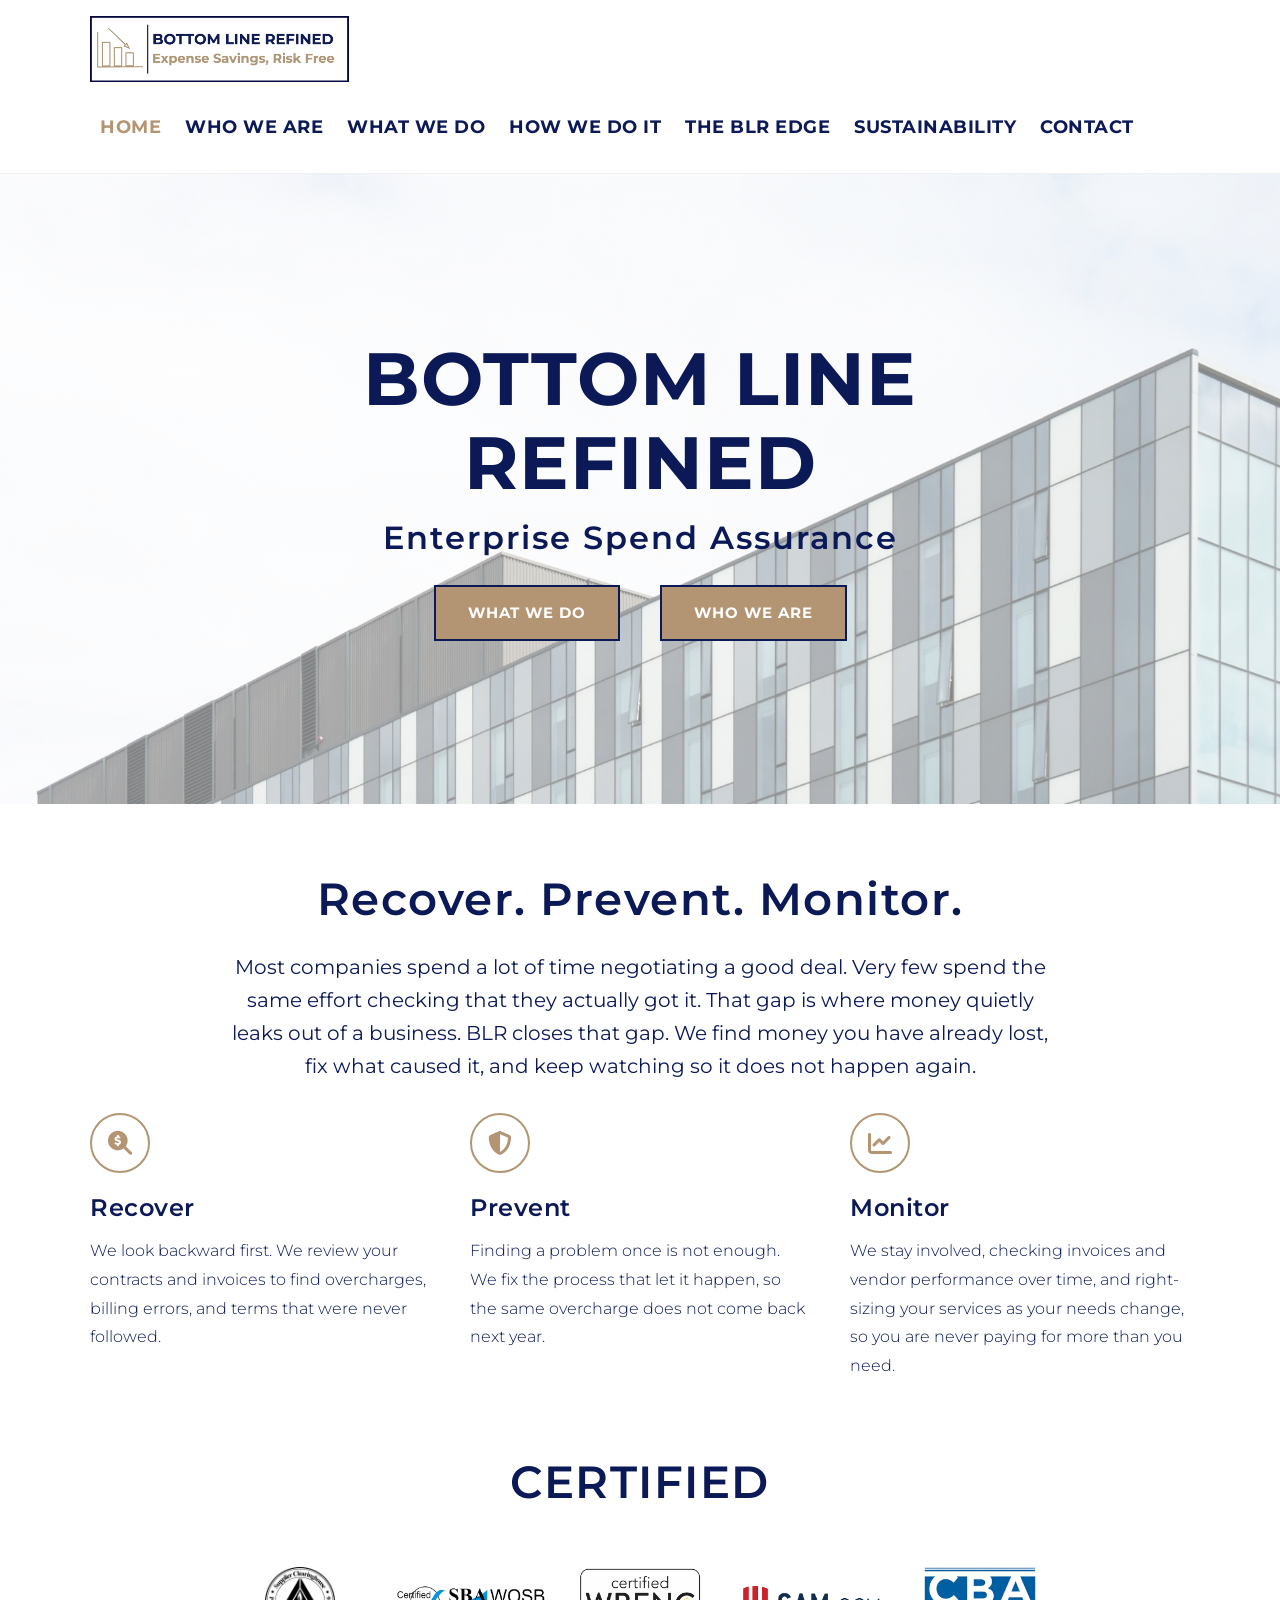
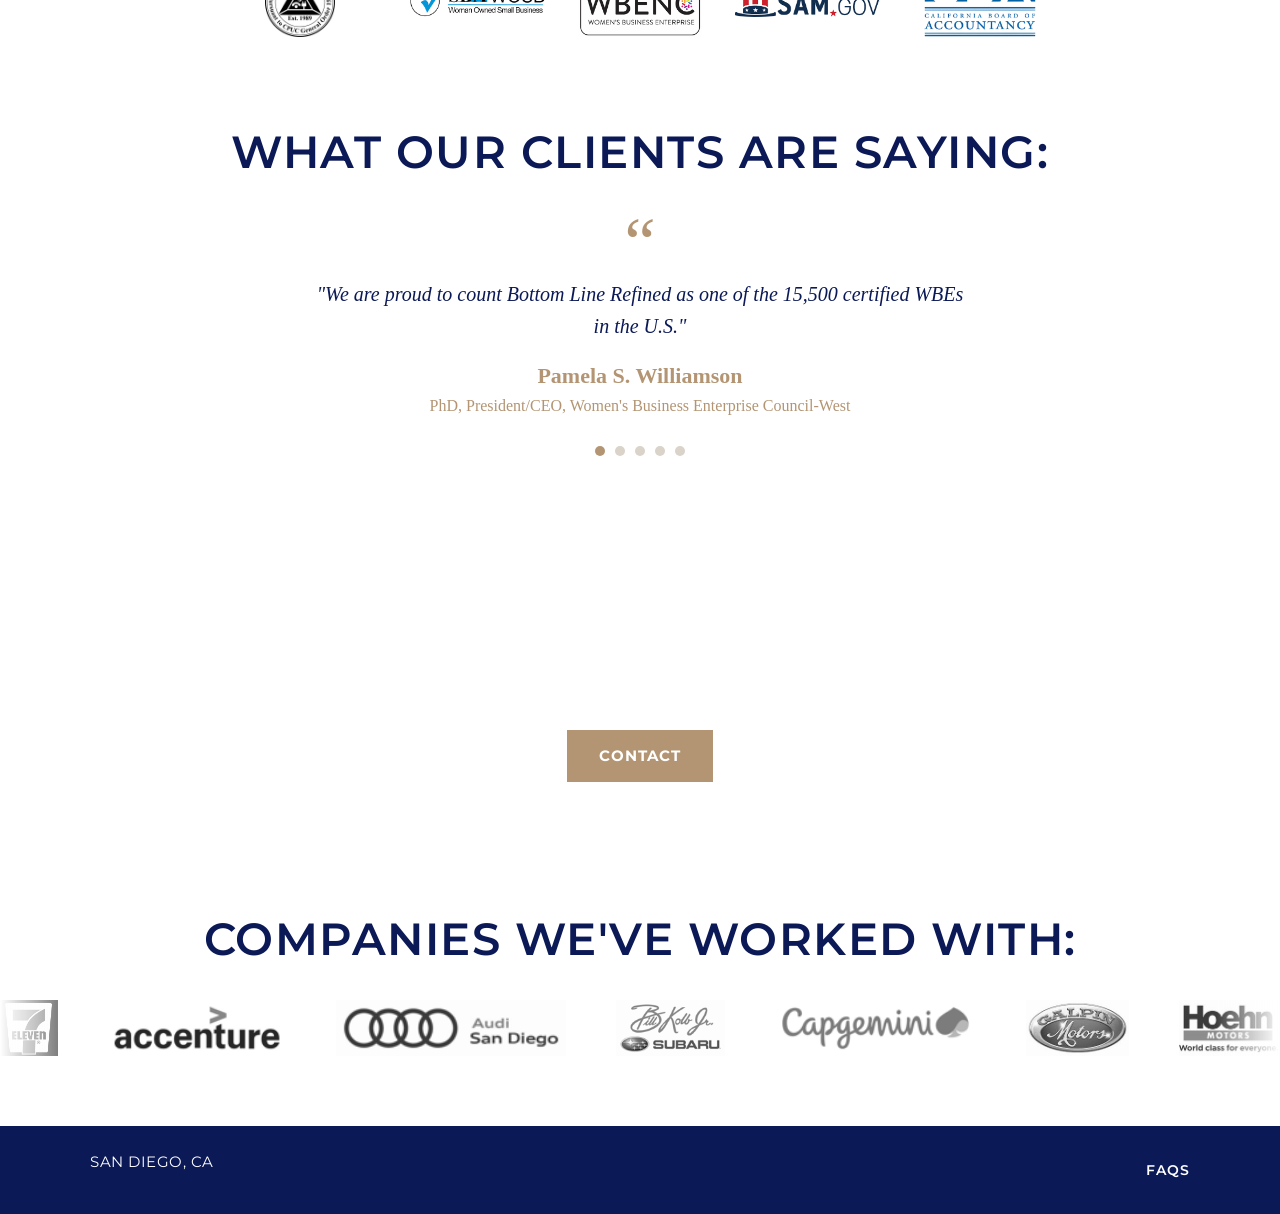
<file: index.html>
<!DOCTYPE html>
<html lang="en-US">
<head>
<!-- Google tag (gtag.js) -->
<script async src="https://www.googletagmanager.com/gtag/js?id=G-QZZWE5BFWM"></script>
<script>
  window.dataLayer = window.dataLayer || [];
  function gtag(){dataLayer.push(arguments);}
  gtag("js", new Date());
  gtag("config", "G-QZZWE5BFWM");
</script>
<meta charset="UTF-8">
<meta name="viewport" content="width=device-width, initial-scale=1">
<title>Bottom Line Refined | Enterprise Spend Assurance</title>
<meta name="description" content="BLR provides Enterprise Spend Assurance: recovering money you've already lost, preventing it from leaking again, and monitoring your spend so savings stick.">
<link rel="canonical" href="https://bottomlinerefined.com/">
<meta property="og:type" content="website">
<meta property="og:site_name" content="Bottom Line Refined">
<meta property="og:title" content="Bottom Line Refined | Enterprise Spend Assurance">
<meta property="og:description" content="Recovering money you've already lost, preventing it from leaking again, and monitoring your spend so savings stick.">
<meta property="og:url" content="https://bottomlinerefined.com/">
<meta property="og:image" content="https://bottomlinerefined.com/assets/img/logo.png">
<meta name="twitter:card" content="summary">
<meta name="twitter:title" content="Bottom Line Refined | Enterprise Spend Assurance">
<meta name="twitter:description" content="Recovering money you've already lost, preventing it from leaking again, and monitoring your spend so savings stick.">
<script type="application/ld+json">
{
  "@context": "https://schema.org",
  "@type": "ProfessionalService",
  "name": "Bottom Line Refined",
  "url": "https://bottomlinerefined.com/",
  "logo": "https://bottomlinerefined.com/assets/img/logo.png",
  "image": "https://bottomlinerefined.com/assets/img/logo.png",
  "telephone": "+1-858-472-3450",
  "email": "brenda@bottomlinerefined.com",
  "address": {
    "@type": "PostalAddress",
    "addressLocality": "San Diego",
    "addressRegion": "CA",
    "addressCountry": "US"
  },
  "description": "Bottom Line Refined provides Enterprise Spend Assurance, recovering, preventing, and monitoring overspend across a wide range of business expenses."
}
</script>
<link rel="preconnect" href="https://fonts.googleapis.com">
<link rel="preconnect" href="https://fonts.gstatic.com" crossorigin>
<link href="https://fonts.googleapis.com/css2?family=Montserrat:wght@300;400;600;700&display=swap" rel="stylesheet">
<link rel="stylesheet" href="https://cdnjs.cloudflare.com/ajax/libs/font-awesome/6.5.1/css/all.min.css">
<link rel="icon" href="assets/img/favicon-32.png" sizes="32x32">
<link rel="icon" href="assets/img/favicon-192.png" sizes="192x192">
<link rel="apple-touch-icon" href="assets/img/apple-touch-icon.png">
<link rel="stylesheet" href="assets/css/style.css">
</head>
<body>

<header class="site-header">
  <div class="container">
    <a class="logo" href="index.html"><img src="assets/img/logo.png" alt="Bottom Line Refined"></a>
    <button class="nav-toggle" aria-expanded="false" aria-label="Toggle menu"><i class="fas fa-bars"></i></button>
    <nav>
      <ul class="nav-menu">
        <li><a href="index.html" class="is-active">Home</a></li>
        <li><a href="who-we-are.html">Who We Are</a></li>
        <li><a href="what-we-do.html">What We Do</a></li>
        <li><a href="how-we-do-it.html">How We Do It</a></li>
        <li><a href="the-blr-edge.html">The BLR Edge</a></li>
        <li><a href="sustainability.html">Sustainability</a></li>
        <li><a href="contact.html">Contact</a></li>
      </ul>
    </nav>
  </div>
</header>

<section class="hero hero-home">
  <div class="hero-inner">
    <p class="eyebrow">BOTTOM LINE REFINED</p>
    <h1>Enterprise Spend Assurance</h1>
    <div class="hero-buttons">
      <a class="btn" href="what-we-do.html">What We Do</a>
      <a class="btn" href="who-we-are.html">Who We Are</a>
    </div>
  </div>
</section>

<section style="padding-bottom:0;">
  <div class="container">
    <h2 class="section-title">Recover. Prevent. Monitor.</h2>
    <p class="lede">Most companies spend a lot of time negotiating a good deal. Very few spend the same effort checking that they actually got it. That gap is where money quietly leaks out of a business. BLR closes that gap. We find money you have already lost, fix what caused it, and keep watching so it does not happen again.</p>

    <div class="icon-columns">
      <div class="icon-box">
        <div class="icon-circle"><i class="fas fa-magnifying-glass-dollar"></i></div>
        <h3>Recover</h3>
        <p>We look backward first. We review your contracts and invoices to find overcharges, billing errors, and terms that were never followed.</p>
      </div>

      <div class="icon-box">
        <div class="icon-circle"><i class="fas fa-shield-halved"></i></div>
        <h3>Prevent</h3>
        <p>Finding a problem once is not enough. We fix the process that let it happen, so the same overcharge does not come back next year.</p>
      </div>

      <div class="icon-box">
        <div class="icon-circle"><i class="fas fa-chart-line"></i></div>
        <h3>Monitor</h3>
        <p>We stay involved, checking invoices and vendor performance over time, and right-sizing your services as your needs change, so you are never paying for more than you need.</p>
      </div>
    </div>
  </div>
</section>

<section class="certified-strip">
  <h2 class="section-title">CERTIFIED</h2>
  <div class="certified-badges">
    <img src="assets/img/cert-supplier-clearinghouse.jpg" alt="CPUC Supplier Clearinghouse certified" width="150" height="70" loading="lazy">
    <img src="assets/img/cert-wosb.png" alt="SBA Woman Owned Small Business certified" width="150" height="70" loading="lazy">
    <img src="assets/img/wbenc-logo.png" alt="WBENC certified" width="150" height="70" loading="lazy">
    <img src="assets/img/samgov-logo.png" alt="SAM.gov registered" width="150" height="70" loading="lazy">
    <img src="assets/img/cert-ca-board-of-accountancy.png" alt="California Board of Accountancy" width="150" height="70" loading="lazy">
  </div>
</section>

<section class="testimonials">
  <h2 class="section-title">WHAT OUR CLIENTS ARE SAYING:</h2>
  <div class="testimonial-slider">
    <div class="testimonial-slide is-active">
      <p class="testimonial-quote">"We are proud to count Bottom Line Refined as one of the 15,500 certified WBEs in the U.S."</p>
      <span class="testimonial-name">Pamela S. Williamson</span>
      <span class="testimonial-title">PhD, President/CEO, Women's Business Enterprise Council-West</span>
    </div>
    <div class="testimonial-slide">
      <p class="testimonial-quote">"I highly recommend Brenda and her team to anyone who wants to reduce their uniforms expense. We have over 70 locations and our expenses can be hard to manage &ndash; lots of nuances, service issues, invoice issues &ndash; basically lots of headaches. BLR has a roll-up your sleeves approach and left no stone unturned in their efforts to maximize savings. We achieved over 40% in net savings while improving the level of service!"</p>
      <span class="testimonial-name">Inventory and Logistics Manager</span>
      <span class="testimonial-title">Fortune 500 Utility</span>
    </div>
    <div class="testimonial-slide">
      <p class="testimonial-quote">"Change is not always easy. Sometimes the best solutions are the toughest to implement. BLR is not naive to these challenges. They took the time to fully understand our business, devising the most effective methods of implementation. They kept the end goal in mind and were not discouraged by setbacks. It was refreshing to work with such a positive, professional team."</p>
      <span class="testimonial-name">Bill Kolb Jr.</span>
      <span class="testimonial-title">CEO/Owner Of Subaru</span>
    </div>
    <div class="testimonial-slide">
      <p class="testimonial-quote">"BLR helped kick start our expense savings program and saved us more than I anticipated. BLR really gets the job done. They love what they do, and it shows in their work. I can highly recommend them to anyone looking to significantly reduce expenses."</p>
      <span class="testimonial-name">Kevin Carroll</span>
      <span class="testimonial-title">VP Of Operations</span>
    </div>
    <div class="testimonial-slide">
      <p class="testimonial-quote">"If you want to reduce your operational expenses and get the lowest price from your vendors, you should consider engaging BLR. They are firm but fair. BLR fairly represented our organization to vendors and aggressively negotiated better pricing and refunds for over billings. BLR displayed a high level of integrity, never billing for services without proving savings was in place. BLR consistently had our best interest at heart."</p>
      <span class="testimonial-name">Lawrence Kourie</span>
      <span class="testimonial-title">CEO Of Acacia K Group</span>
    </div>
  </div>
  <div class="testimonial-dots"></div>
</section>

<section class="lets-talk">
  <h2>Let's Talk</h2>
  <a class="btn btn--on-dark" href="contact.html">Contact</a>
</section>

<section class="clients-strip">
  <h2 class="section-title">COMPANIES WE'VE WORKED WITH:</h2>
  <div class="clients-marquee">
    <div class="clients-track">
      <img src="assets/img/client-7-eleven.jpeg" alt="7-Eleven" loading="lazy">
      <img src="assets/img/client-accenture.png" alt="Accenture" loading="lazy">
      <img src="assets/img/client-audi-san-diego.png" alt="Audi San Diego" loading="lazy">
      <img src="assets/img/client-bill-kolb-subaru.png" alt="Bill Kolb Jr. Subaru" loading="lazy">
      <img src="assets/img/client-capgemini.png" alt="Capgemini" loading="lazy">
      <img src="assets/img/client-galpin-motors.jpeg" alt="Galpin Motors" loading="lazy">
      <img src="assets/img/client-hoehn-motors.jpeg" alt="Hoehn Motors" loading="lazy">
      <img src="assets/img/client-kraft-foods.png" alt="Kraft Foods" loading="lazy">
      <img src="assets/img/client-land-rover-san-diego.jpeg" alt="Land Rover San Diego" loading="lazy">
      <img src="assets/img/client-office-depot.png" alt="Office Depot" loading="lazy">
      <img src="assets/img/client-pge.svg" alt="Pacific Gas &amp; Electric" loading="lazy">
      <img src="assets/img/client-sdge.svg" alt="San Diego Gas &amp; Electric" loading="lazy">
      <img src="assets/img/client-sears.png" alt="Sears" loading="lazy">
      <img src="assets/img/client-socalgas.png" alt="SoCalGas" loading="lazy">
      <img src="assets/img/client-staples.jpeg" alt="Staples" loading="lazy">
      <img src="assets/img/client-toyota-carlsbad.jpeg" alt="Toyota Carlsbad" loading="lazy">
      <!-- duplicated for a seamless scrolling loop -->
      <img src="assets/img/client-7-eleven.jpeg" alt="" aria-hidden="true" loading="lazy">
      <img src="assets/img/client-accenture.png" alt="" aria-hidden="true" loading="lazy">
      <img src="assets/img/client-audi-san-diego.png" alt="" aria-hidden="true" loading="lazy">
      <img src="assets/img/client-bill-kolb-subaru.png" alt="" aria-hidden="true" loading="lazy">
      <img src="assets/img/client-capgemini.png" alt="" aria-hidden="true" loading="lazy">
      <img src="assets/img/client-galpin-motors.jpeg" alt="" aria-hidden="true" loading="lazy">
      <img src="assets/img/client-hoehn-motors.jpeg" alt="" aria-hidden="true" loading="lazy">
      <img src="assets/img/client-kraft-foods.png" alt="" aria-hidden="true" loading="lazy">
      <img src="assets/img/client-land-rover-san-diego.jpeg" alt="" aria-hidden="true" loading="lazy">
      <img src="assets/img/client-office-depot.png" alt="" aria-hidden="true" loading="lazy">
      <img src="assets/img/client-pge.svg" alt="" aria-hidden="true" loading="lazy">
      <img src="assets/img/client-sdge.svg" alt="" aria-hidden="true" loading="lazy">
      <img src="assets/img/client-sears.png" alt="" aria-hidden="true" loading="lazy">
      <img src="assets/img/client-socalgas.png" alt="" aria-hidden="true" loading="lazy">
      <img src="assets/img/client-staples.jpeg" alt="" aria-hidden="true" loading="lazy">
      <img src="assets/img/client-toyota-carlsbad.jpeg" alt="" aria-hidden="true" loading="lazy">
    </div>
  </div>
</section>

<footer class="footer-bar">
  <div class="container">
    <p class="footer-contact">SAN DIEGO, CA</p>
    <ul class="footer-nav">
      <li><a href="faqs.html">FAQs</a></li>
    </ul>
  </div>
</footer>

<script src="assets/js/main.js"></script>
</body>
</html>
</file>
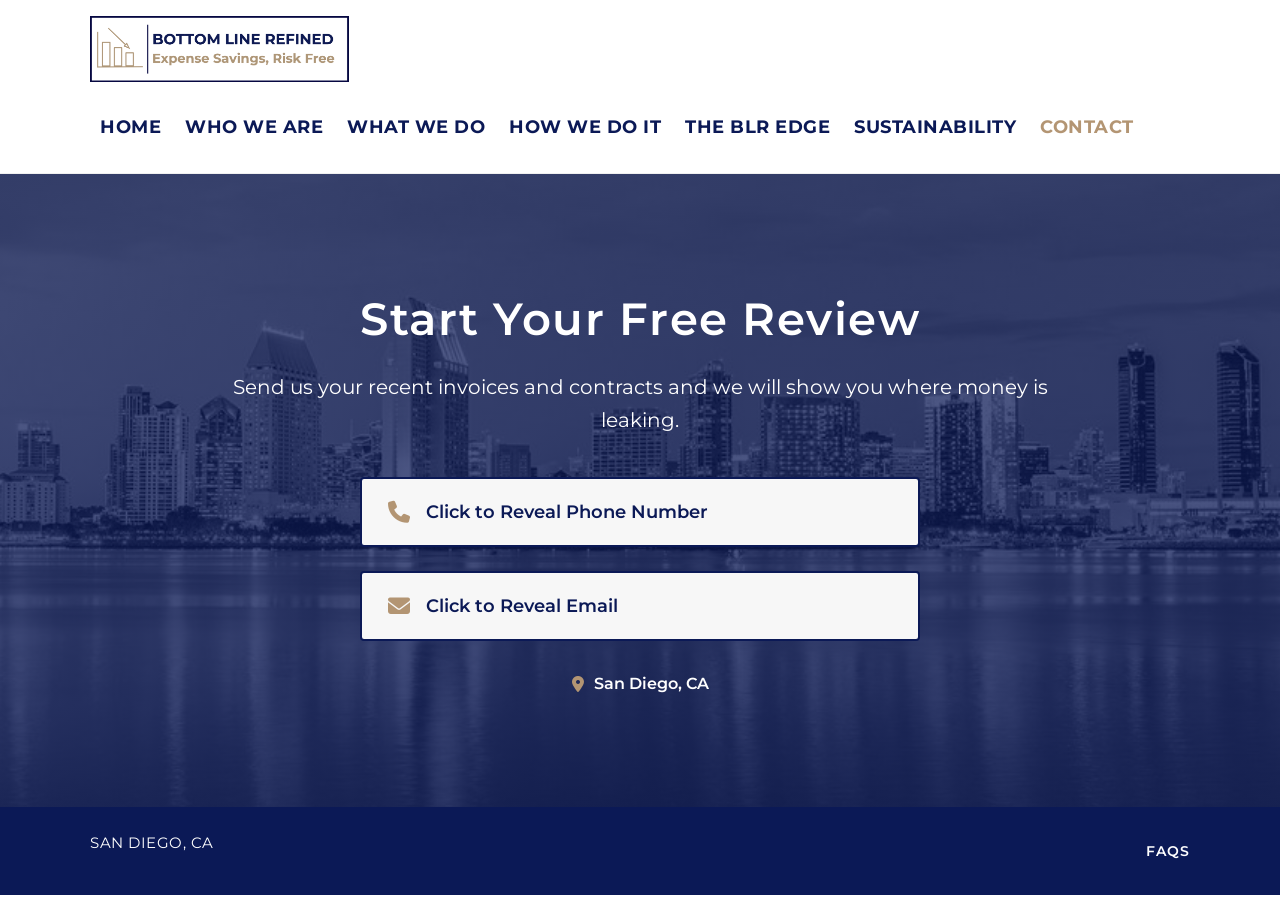
<file: contact.html>
<!DOCTYPE html>
<html lang="en-US">
<head>
<!-- Google tag (gtag.js) -->
<script async src="https://www.googletagmanager.com/gtag/js?id=G-QZZWE5BFWM"></script>
<script>
  window.dataLayer = window.dataLayer || [];
  function gtag(){dataLayer.push(arguments);}
  gtag("js", new Date());
  gtag("config", "G-QZZWE5BFWM");
</script>
<meta charset="UTF-8">
<meta name="viewport" content="width=device-width, initial-scale=1">
<title>Contact &ndash; Bottom Line Refined</title>
<meta name="description" content="Start your free review. Contact Bottom Line Refined in San Diego, CA, and we will show you where money is leaking in your contracts and invoices.">
<link rel="canonical" href="https://bottomlinerefined.com/contact.html">
<meta property="og:type" content="website">
<meta property="og:site_name" content="Bottom Line Refined">
<meta property="og:title" content="Contact &ndash; Bottom Line Refined">
<meta property="og:description" content="Start your free review. Contact Bottom Line Refined in San Diego, CA, and we will show you where money is leaking in your contracts and invoices.">
<meta property="og:url" content="https://bottomlinerefined.com/contact.html">
<meta property="og:image" content="https://bottomlinerefined.com/assets/img/logo.png">
<meta name="twitter:card" content="summary">
<meta name="twitter:title" content="Contact &ndash; Bottom Line Refined">
<meta name="twitter:description" content="Start your free review. Contact Bottom Line Refined in San Diego, CA, and we will show you where money is leaking in your contracts and invoices.">
<link rel="preconnect" href="https://fonts.googleapis.com">
<link rel="preconnect" href="https://fonts.gstatic.com" crossorigin>
<link href="https://fonts.googleapis.com/css2?family=Montserrat:wght@300;400;600;700&display=swap" rel="stylesheet">
<link rel="stylesheet" href="https://cdnjs.cloudflare.com/ajax/libs/font-awesome/6.5.1/css/all.min.css">
<link rel="icon" href="assets/img/favicon-32.png" sizes="32x32">
<link rel="icon" href="assets/img/favicon-192.png" sizes="192x192">
<link rel="apple-touch-icon" href="assets/img/apple-touch-icon.png">
<link rel="stylesheet" href="assets/css/style.css">
</head>
<body>

<header class="site-header">
  <div class="container">
    <a class="logo" href="index.html"><img src="assets/img/logo.png" alt="Bottom Line Refined"></a>
    <button class="nav-toggle" aria-expanded="false" aria-label="Toggle menu"><i class="fas fa-bars"></i></button>
    <nav>
      <ul class="nav-menu">
        <li><a href="index.html">Home</a></li>
        <li><a href="who-we-are.html">Who We Are</a></li>
        <li><a href="what-we-do.html">What We Do</a></li>
        <li><a href="how-we-do-it.html">How We Do It</a></li>
        <li><a href="the-blr-edge.html">The BLR Edge</a></li>
        <li><a href="sustainability.html">Sustainability</a></li>
        <li><a href="contact.html" class="is-active">Contact</a></li>
      </ul>
    </nav>
  </div>
</header>

<section class="contact-hero">
  <div class="container">
    <h2 class="section-title contact-hero-title">Start Your Free Review</h2>
    <p class="lede contact-hero-lede">Send us your recent invoices and contracts and we will show you where money is leaking.</p>

    <div class="contact-reveal">
      <button type="button" class="reveal-btn" data-icon="fas fa-phone" data-value="858-472-3450" data-href="tel:+18584723450">
        <i class="fas fa-phone"></i><span>Click to Reveal Phone Number</span>
      </button>

      <button type="button" class="reveal-btn" data-icon="fas fa-envelope" data-value="Brenda@BottomLineRefined.com" data-href="mailto:brenda@bottomlinerefined.com">
        <i class="fas fa-envelope"></i><span>Click to Reveal Email</span>
      </button>

      <p class="contact-location"><i class="fas fa-location-dot"></i> San Diego, CA</p>
    </div>
  </div>
</section>

<footer class="footer-bar">
  <div class="container">
    <p class="footer-contact">SAN DIEGO, CA</p>
    <ul class="footer-nav">
      <li><a href="faqs.html">FAQs</a></li>
    </ul>
  </div>
</footer>

<script src="assets/js/main.js"></script>
</body>
</html>
</file>
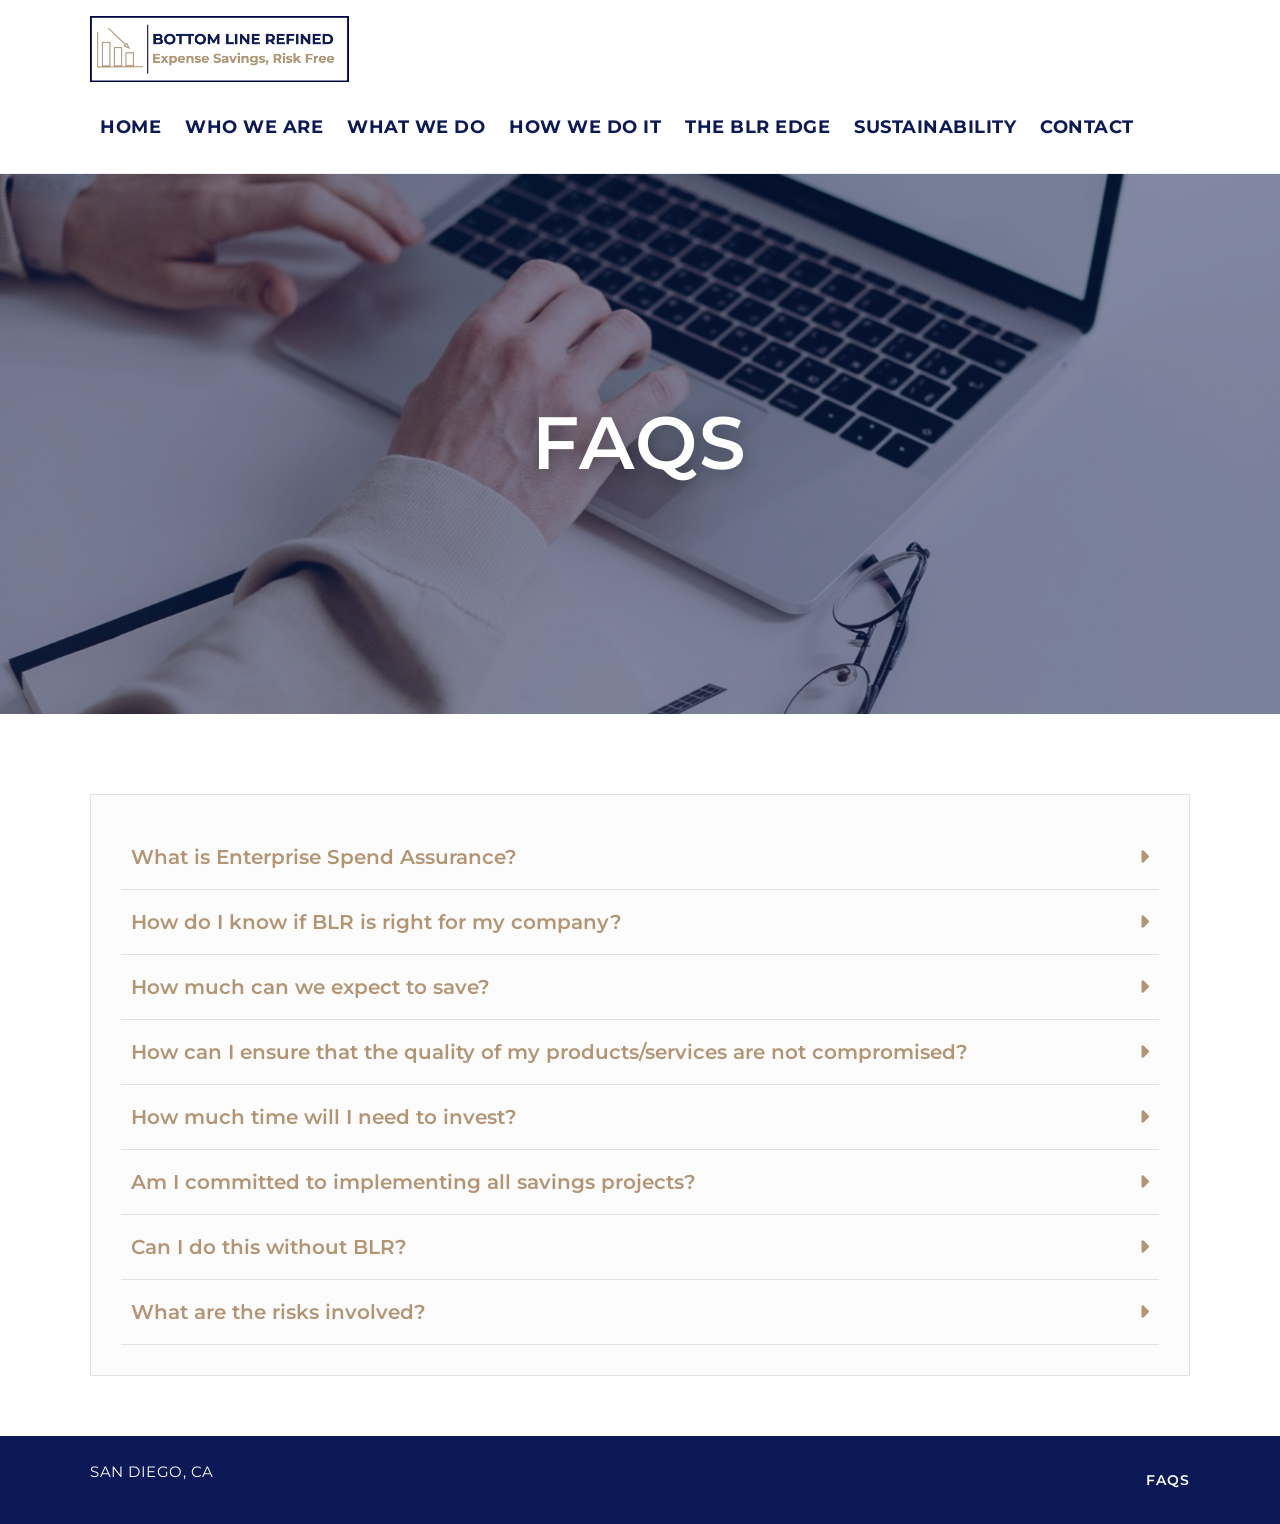
<file: faqs.html>
<!DOCTYPE html>
<html lang="en-US">
<head>
<!-- Google tag (gtag.js) -->
<script async src="https://www.googletagmanager.com/gtag/js?id=G-QZZWE5BFWM"></script>
<script>
  window.dataLayer = window.dataLayer || [];
  function gtag(){dataLayer.push(arguments);}
  gtag("js", new Date());
  gtag("config", "G-QZZWE5BFWM");
</script>
<meta charset="UTF-8">
<meta name="viewport" content="width=device-width, initial-scale=1">
<title>FAQs &ndash; Bottom Line Refined</title>
<meta name="description" content="Answers to common questions about Bottom Line Refined's risk-free Enterprise Spend Assurance service, including what it is, how much you can save, and more.">
<link rel="canonical" href="https://bottomlinerefined.com/faqs.html">
<meta property="og:type" content="website">
<meta property="og:site_name" content="Bottom Line Refined">
<meta property="og:title" content="FAQs &ndash; Bottom Line Refined">
<meta property="og:description" content="Answers to common questions about Bottom Line Refined's risk-free Enterprise Spend Assurance service, including what it is, how much you can save, and more.">
<meta property="og:url" content="https://bottomlinerefined.com/faqs.html">
<meta property="og:image" content="https://bottomlinerefined.com/assets/img/logo.png">
<meta name="twitter:card" content="summary">
<meta name="twitter:title" content="FAQs &ndash; Bottom Line Refined">
<meta name="twitter:description" content="Answers to common questions about Bottom Line Refined's risk-free Enterprise Spend Assurance service, including what it is, how much you can save, and more.">
<link rel="preconnect" href="https://fonts.googleapis.com">
<link rel="preconnect" href="https://fonts.gstatic.com" crossorigin>
<link href="https://fonts.googleapis.com/css2?family=Montserrat:wght@300;400;600;700&display=swap" rel="stylesheet">
<link rel="stylesheet" href="https://cdnjs.cloudflare.com/ajax/libs/font-awesome/6.5.1/css/all.min.css">
<link rel="icon" href="assets/img/favicon-32.png" sizes="32x32">
<link rel="icon" href="assets/img/favicon-192.png" sizes="192x192">
<link rel="apple-touch-icon" href="assets/img/apple-touch-icon.png">
<link rel="stylesheet" href="assets/css/style.css">
</head>
<body>

<header class="site-header">
  <div class="container">
    <a class="logo" href="index.html"><img src="assets/img/logo.png" alt="Bottom Line Refined"></a>
    <button class="nav-toggle" aria-expanded="false" aria-label="Toggle menu"><i class="fas fa-bars"></i></button>
    <nav>
      <ul class="nav-menu">
        <li><a href="index.html">Home</a></li>
        <li><a href="who-we-are.html">Who We Are</a></li>
        <li><a href="what-we-do.html">What We Do</a></li>
        <li><a href="how-we-do-it.html">How We Do It</a></li>
        <li><a href="the-blr-edge.html">The BLR Edge</a></li>
        <li><a href="sustainability.html">Sustainability</a></li>
        <li><a href="contact.html">Contact</a></li>
      </ul>
    </nav>
  </div>
</header>

<section class="hero" style="background-image:url('assets/img/hero-faqs.jpg');">
  <div class="hero-inner">
    <h1>FAQs</h1>
  </div>
</section>

<section>
  <div class="container">
    <div class="accordion faqs-accordion">

      <div class="accordion-item">
        <button class="accordion-header" aria-expanded="false" aria-controls="faq-8">
          <span>What is Enterprise Spend Assurance?</span>
          <i class="fas fa-caret-right icon"></i>
        </button>
        <div class="accordion-panel" id="faq-8">
          <p>Enterprise Spend Assurance is our approach to making sure you get the price, service, and terms you negotiated, on every contract, every invoice, and every vendor.</p>
          <p>It works in three parts: we recover money you have already lost, prevent it from happening again, and monitor your spend going forward so the savings stick.</p>
        </div>
      </div>

      <div class="accordion-item">
        <button class="accordion-header" aria-expanded="false" aria-controls="faq-1">
          <span>How do I know if BLR is right for my company?</span>
          <i class="fas fa-caret-right icon"></i>
        </button>
        <div class="accordion-panel" id="faq-1">
          <p>We make each client's goals our own.</p>
          <p>We understand that your business is unique. We come to you to learn your operations and your specific needs, then build our recovery, prevention, and monitoring around your goals.</p>
        </div>
      </div>

      <div class="accordion-item">
        <button class="accordion-header" aria-expanded="false" aria-controls="faq-2">
          <span>How much can we expect to save?</span>
          <i class="fas fa-caret-right icon"></i>
        </button>
        <div class="accordion-panel" id="faq-2">
          <p>Typically, our projects save clients between 25-55%.</p>
          <p>Results vary with each client. However, years of experience have given us keen insight into expense categories that yield the greatest potential for savings. We work with you to determine your 'pain points', and we give you an estimated savings potential upfront.</p>
        </div>
      </div>

      <div class="accordion-item">
        <button class="accordion-header" aria-expanded="false" aria-controls="faq-3">
          <span>How can I ensure that the quality of my products/services are not compromised?</span>
          <i class="fas fa-caret-right icon"></i>
        </button>
        <div class="accordion-panel" id="faq-3">
          <p>We understand that cheaper is not always 'better'.</p>
          <p>As much as we want to help our clients reduce operational expense, we know that some things cannot be compromised. We perform extensive research to compare all potential alternative vendors, to be sure that our proposals preserve &ndash; or improve &ndash; quality.</p>
        </div>
      </div>

      <div class="accordion-item">
        <button class="accordion-header" aria-expanded="false" aria-controls="faq-4">
          <span>How much time will I need to invest?</span>
          <i class="fas fa-caret-right icon"></i>
        </button>
        <div class="accordion-panel" id="faq-4">
          <p>We are here to take work off your desk.</p>
          <p>We manage the entire process, from the first review through implementation and ongoing monitoring, for the full length of our agreement. In our initial meeting, we work with you to pinpoint the expense categories that bring you the most frustration. After that, we meet with you periodically to share what we found, what we recovered, and what comes next.</p>
        </div>
      </div>

      <div class="accordion-item">
        <button class="accordion-header" aria-expanded="false" aria-controls="faq-5">
          <span>Am I committed to implementing all savings projects?</span>
          <i class="fas fa-caret-right icon"></i>
        </button>
        <div class="accordion-panel" id="faq-5">
          <p>The only recommendation you are obligated to implement is a simple price reduction, where a lower price has been secured and other terms of the existing service have remained constant.</p>
          <p>It is your choice whether to approve any additional changes we recommend, but we take great pride in our recommendations. Every proposal is backed by enough research and analysis to reach a sound conclusion, and we only suggest a change when we are confident it will benefit your business.</p>
        </div>
      </div>

      <div class="accordion-item">
        <button class="accordion-header" aria-expanded="false" aria-controls="faq-6">
          <span>Can I do this without BLR?</span>
          <i class="fas fa-caret-right icon"></i>
        </button>
        <div class="accordion-panel" id="faq-6">
          <p>Yes.</p>
          <p>However, it takes real time and analysis to find where money is leaking and prove it. Most of our clients do not have the time or resources to scrutinize every invoice, build a baseline across multiple departments and locations, negotiate the best possible pricing, and then keep watching to make sure it sticks.</p>
          <p>We come from years of experience, across multiple different industries. The value we provide lies in our knowledge and expertise, but also in the time we save our clients.</p>
        </div>
      </div>

      <div class="accordion-item">
        <button class="accordion-header" aria-expanded="false" aria-controls="faq-7">
          <span>What are the risks involved?</span>
          <i class="fas fa-caret-right icon"></i>
        </button>
        <div class="accordion-panel" id="faq-7">
          <p>Our service is truly risk free. Your first review is free, and if we cannot save you money after that, you owe us nothing.</p>
          <p>We are driven by the desire to implement long-lasting, sustainable solutions for our clients. We want to reduce your expenses permanently, and we do so by addressing the root cause of overpayments. We aim to provide a 'win-win' situation for everyone. You gain more control over your costs, and we share in your savings only as they are realized.</p>
        </div>
      </div>

    </div>
  </div>
</section>

<footer class="footer-bar">
  <div class="container">
    <p class="footer-contact">SAN DIEGO, CA</p>
    <ul class="footer-nav">
      <li><a href="faqs.html" class="is-active">FAQs</a></li>
    </ul>
  </div>
</footer>

<script src="assets/js/main.js"></script>
</body>
</html>
</file>
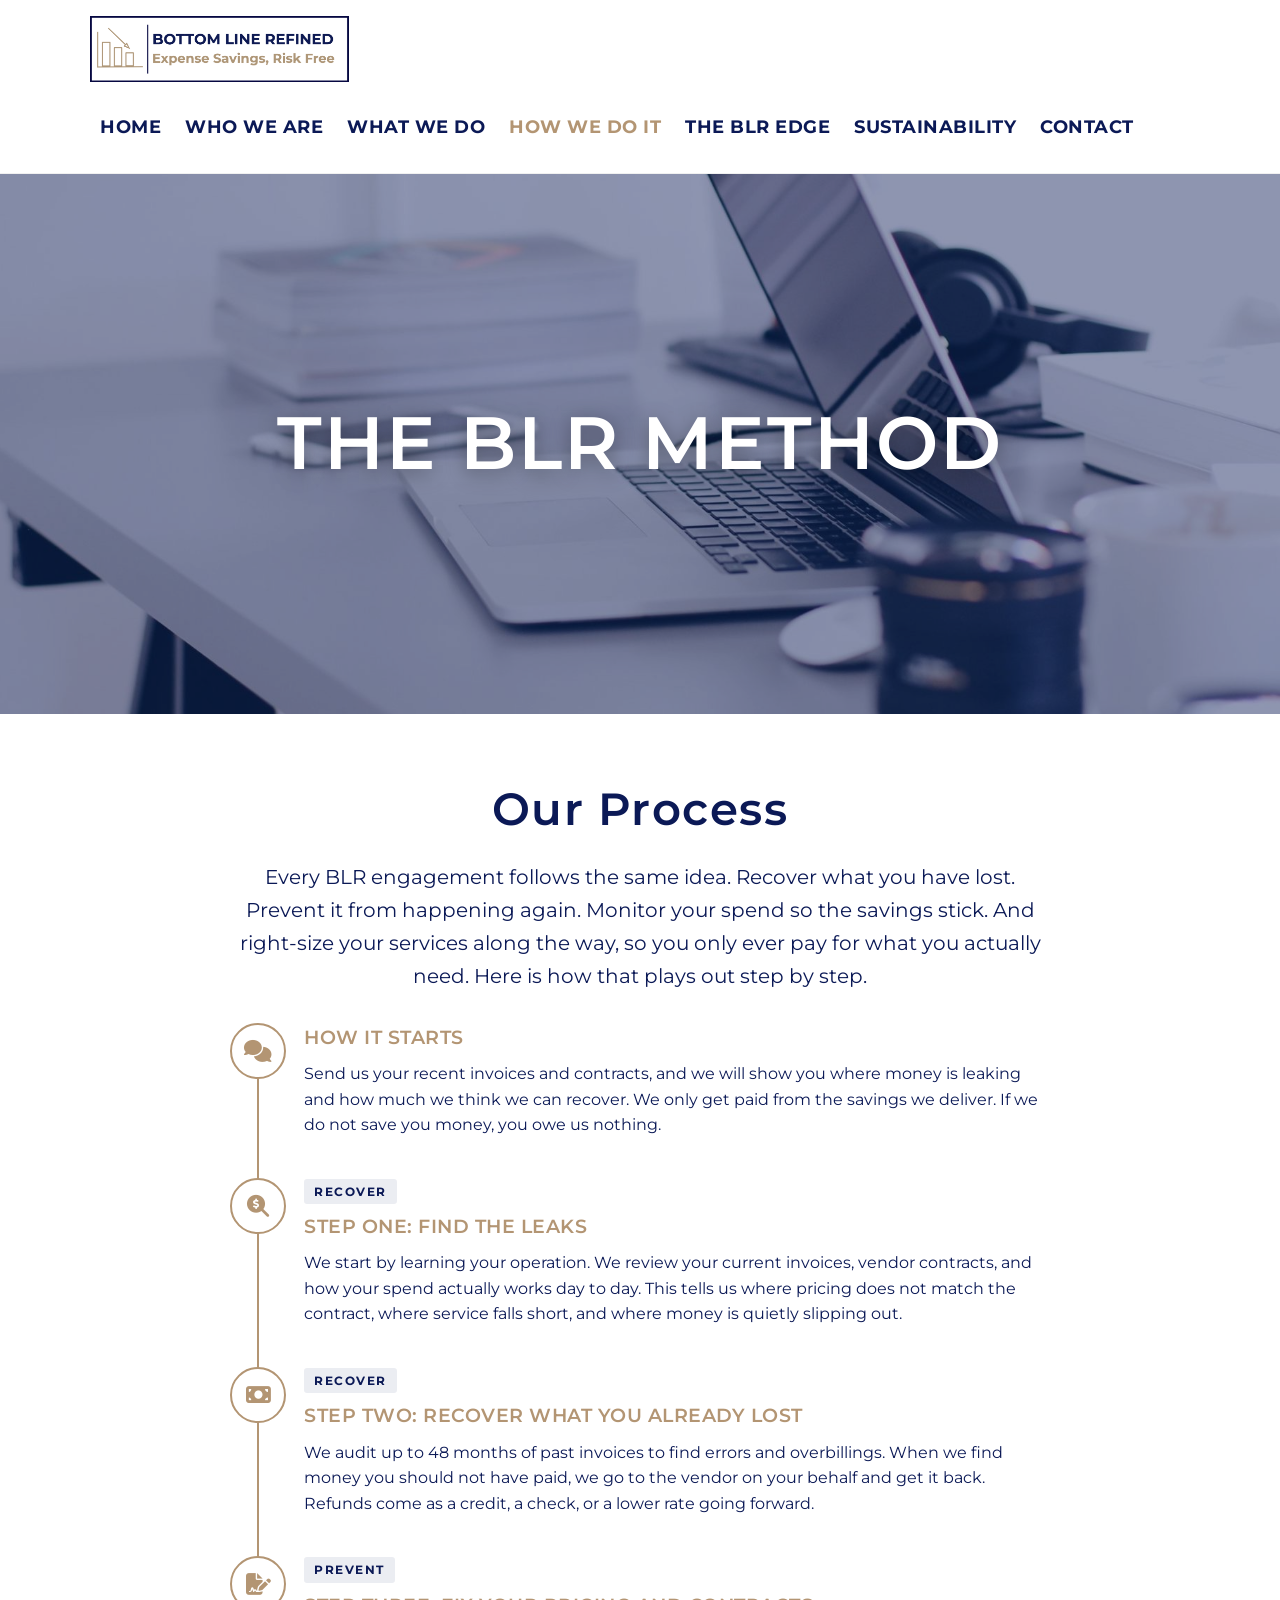
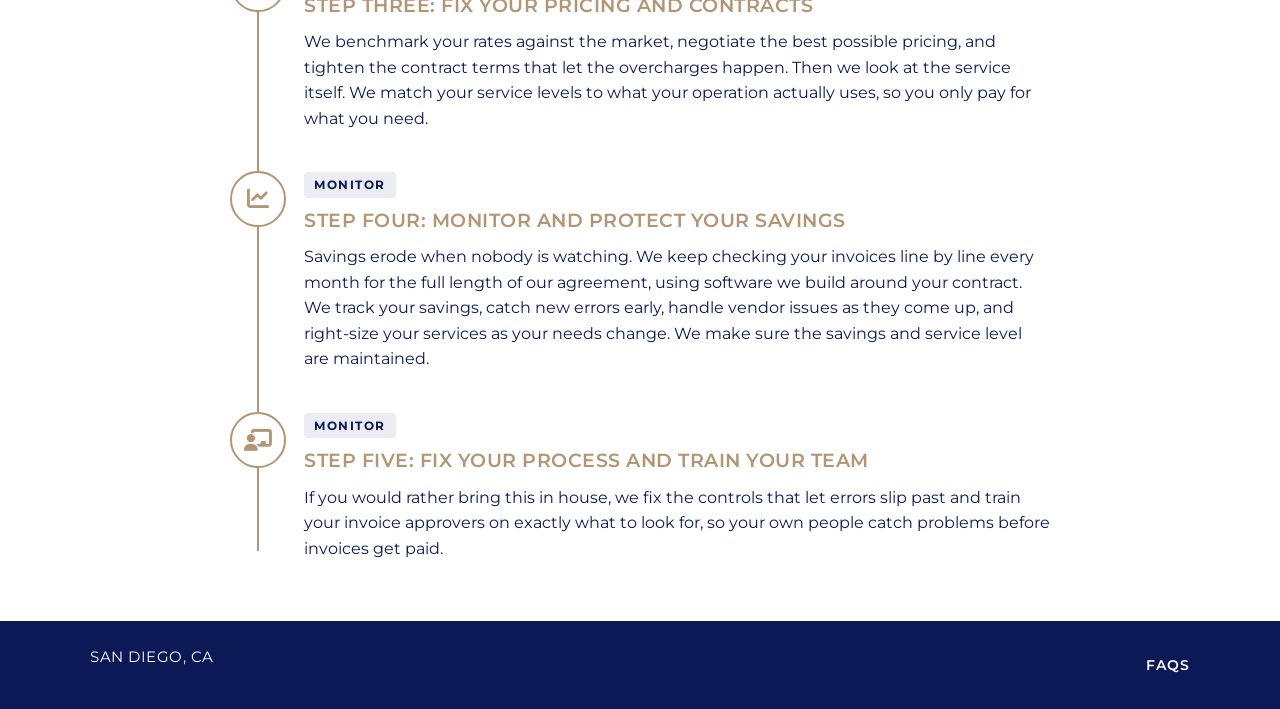
<file: how-we-do-it.html>
<!DOCTYPE html>
<html lang="en-US">
<head>
<!-- Google tag (gtag.js) -->
<script async src="https://www.googletagmanager.com/gtag/js?id=G-QZZWE5BFWM"></script>
<script>
  window.dataLayer = window.dataLayer || [];
  function gtag(){dataLayer.push(arguments);}
  gtag("js", new Date());
  gtag("config", "G-QZZWE5BFWM");
</script>
<meta charset="UTF-8">
<meta name="viewport" content="width=device-width, initial-scale=1">
<title>How We Do It &ndash; Bottom Line Refined</title>
<meta name="description" content="Your first review is free. BLR recovers money you've already lost, fixes what caused it, and monitors your spend so savings stick.">
<link rel="canonical" href="https://bottomlinerefined.com/how-we-do-it.html">
<meta property="og:type" content="website">
<meta property="og:site_name" content="Bottom Line Refined">
<meta property="og:title" content="How We Do It &ndash; Bottom Line Refined">
<meta property="og:description" content="Your first review is free. BLR recovers money you've already lost, fixes what caused it, and monitors your spend so savings stick.">
<meta property="og:url" content="https://bottomlinerefined.com/how-we-do-it.html">
<meta property="og:image" content="https://bottomlinerefined.com/assets/img/logo.png">
<meta name="twitter:card" content="summary">
<meta name="twitter:title" content="How We Do It &ndash; Bottom Line Refined">
<meta name="twitter:description" content="Your first review is free. BLR recovers money you've already lost, fixes what caused it, and monitors your spend so savings stick.">
<link rel="preconnect" href="https://fonts.googleapis.com">
<link rel="preconnect" href="https://fonts.gstatic.com" crossorigin>
<link href="https://fonts.googleapis.com/css2?family=Montserrat:wght@300;400;600;700&display=swap" rel="stylesheet">
<link rel="stylesheet" href="https://cdnjs.cloudflare.com/ajax/libs/font-awesome/6.5.1/css/all.min.css">
<link rel="icon" href="assets/img/favicon-32.png" sizes="32x32">
<link rel="icon" href="assets/img/favicon-192.png" sizes="192x192">
<link rel="apple-touch-icon" href="assets/img/apple-touch-icon.png">
<link rel="stylesheet" href="assets/css/style.css">
</head>
<body>

<header class="site-header">
  <div class="container">
    <a class="logo" href="index.html"><img src="assets/img/logo.png" alt="Bottom Line Refined"></a>
    <button class="nav-toggle" aria-expanded="false" aria-label="Toggle menu"><i class="fas fa-bars"></i></button>
    <nav>
      <ul class="nav-menu">
        <li><a href="index.html">Home</a></li>
        <li><a href="who-we-are.html">Who We Are</a></li>
        <li><a href="what-we-do.html">What We Do</a></li>
        <li><a href="how-we-do-it.html" class="is-active">How We Do It</a></li>
        <li><a href="the-blr-edge.html">The BLR Edge</a></li>
        <li><a href="sustainability.html">Sustainability</a></li>
        <li><a href="contact.html">Contact</a></li>
      </ul>
    </nav>
  </div>
</header>

<section class="hero" style="background-image:url('assets/img/hero-how-we-do-it.jpg');">
  <div class="hero-inner">
    <h1>The BLR Method</h1>
  </div>
</section>

<section>
  <div class="container">
    <h2 class="section-title">Our Process</h2>
    <p class="lede">Every BLR engagement follows the same idea. Recover what you have lost. Prevent it from happening again. Monitor your spend so the savings stick. And right-size your services along the way, so you only ever pay for what you actually need. Here is how that plays out step by step.</p>

    <ul class="timeline">
      <li class="timeline-item">
        <div class="timeline-icon"><i class="fas fa-comments"></i></div>
        <h3>HOW IT STARTS</h3>
        <p>Send us your recent invoices and contracts, and we will show you where money is leaking and how much we think we can recover. We only get paid from the savings we deliver. If we do not save you money, you owe us nothing.</p>
      </li>
      <li class="timeline-item">
        <div class="timeline-icon"><i class="fas fa-magnifying-glass-dollar"></i></div>
        <span class="timeline-phase">RECOVER</span>
        <h3>STEP ONE: FIND THE LEAKS</h3>
        <p>We start by learning your operation. We review your current invoices, vendor contracts, and how your spend actually works day to day. This tells us where pricing does not match the contract, where service falls short, and where money is quietly slipping out.</p>
      </li>
      <li class="timeline-item">
        <div class="timeline-icon"><i class="fas fa-money-bill"></i></div>
        <span class="timeline-phase">RECOVER</span>
        <h3>STEP TWO: RECOVER WHAT YOU ALREADY LOST</h3>
        <p>We audit up to 48 months of past invoices to find errors and overbillings. When we find money you should not have paid, we go to the vendor on your behalf and get it back. Refunds come as a credit, a check, or a lower rate going forward.</p>
      </li>
      <li class="timeline-item">
        <div class="timeline-icon"><i class="fas fa-file-signature"></i></div>
        <span class="timeline-phase">PREVENT</span>
        <h3>STEP THREE: FIX YOUR PRICING AND CONTRACTS</h3>
        <p>We benchmark your rates against the market, negotiate the best possible pricing, and tighten the contract terms that let the overcharges happen. Then we look at the service itself. We match your service levels to what your operation actually uses, so you only pay for what you need.</p>
      </li>
      <li class="timeline-item">
        <div class="timeline-icon"><i class="fas fa-chart-line"></i></div>
        <span class="timeline-phase">MONITOR</span>
        <h3>STEP FOUR: MONITOR AND PROTECT YOUR SAVINGS</h3>
        <p>Savings erode when nobody is watching. We keep checking your invoices line by line every month for the full length of our agreement, using software we build around your contract. We track your savings, catch new errors early, handle vendor issues as they come up, and right-size your services as your needs change. We make sure the savings and service level are maintained.</p>
      </li>
      <li class="timeline-item">
        <div class="timeline-icon"><i class="fas fa-chalkboard-user"></i></div>
        <span class="timeline-phase">MONITOR</span>
        <h3>STEP FIVE: FIX YOUR PROCESS AND TRAIN YOUR TEAM</h3>
        <p>If you would rather bring this in house, we fix the controls that let errors slip past and train your invoice approvers on exactly what to look for, so your own people catch problems before invoices get paid.</p>
      </li>
    </ul>
  </div>
</section>

<footer class="footer-bar">
  <div class="container">
    <p class="footer-contact">SAN DIEGO, CA</p>
    <ul class="footer-nav">
      <li><a href="faqs.html">FAQs</a></li>
    </ul>
  </div>
</footer>

<script src="assets/js/main.js"></script>
</body>
</html>
</file>
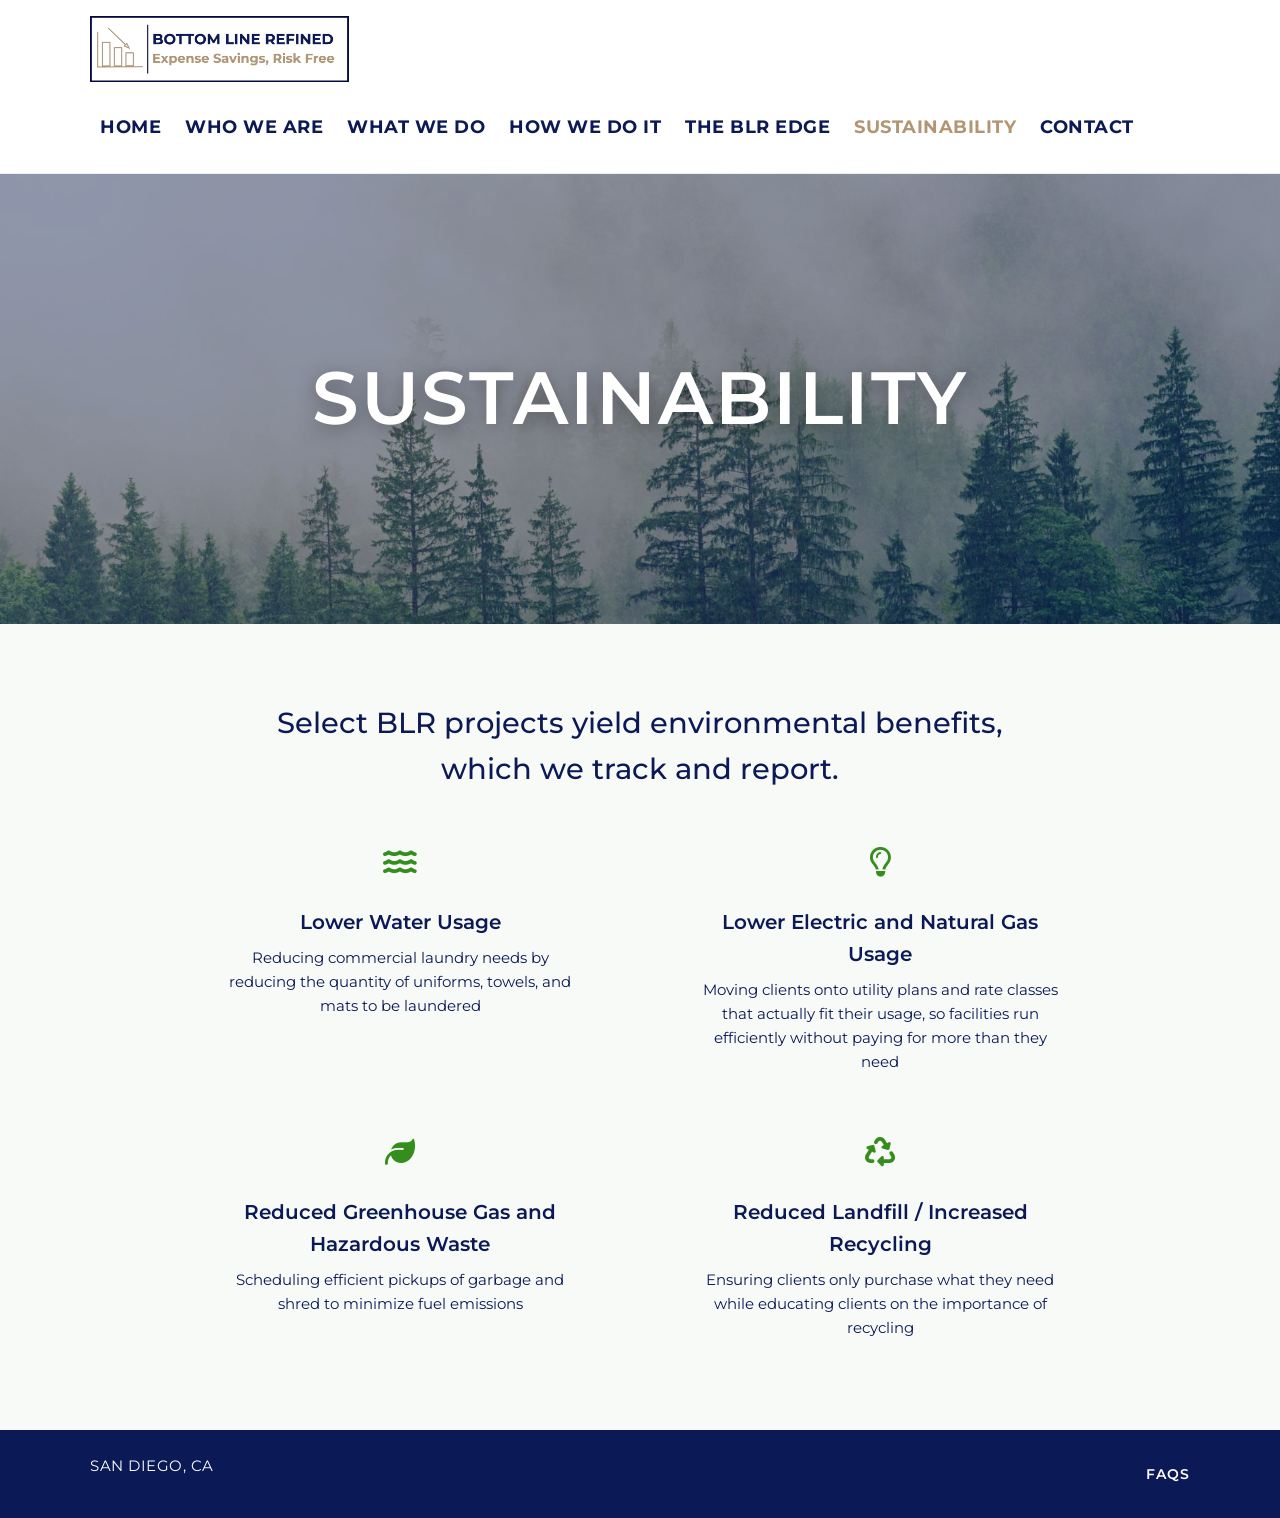
<file: sustainability.html>
<!DOCTYPE html>
<html lang="en-US">
<head>
<!-- Google tag (gtag.js) -->
<script async src="https://www.googletagmanager.com/gtag/js?id=G-QZZWE5BFWM"></script>
<script>
  window.dataLayer = window.dataLayer || [];
  function gtag(){dataLayer.push(arguments);}
  gtag("js", new Date());
  gtag("config", "G-QZZWE5BFWM");
</script>
<meta charset="UTF-8">
<meta name="viewport" content="width=device-width, initial-scale=1">
<title>Sustainability &ndash; Bottom Line Refined</title>
<meta name="description" content="Select BLR cost-recovery projects also yield environmental benefits, from lower water and energy usage to reduced landfill waste, which we track and report.">
<link rel="canonical" href="https://bottomlinerefined.com/sustainability.html">
<meta property="og:type" content="website">
<meta property="og:site_name" content="Bottom Line Refined">
<meta property="og:title" content="Sustainability &ndash; Bottom Line Refined">
<meta property="og:description" content="Select BLR cost-recovery projects also yield environmental benefits, from lower water and energy usage to reduced landfill waste, which we track and report.">
<meta property="og:url" content="https://bottomlinerefined.com/sustainability.html">
<meta property="og:image" content="https://bottomlinerefined.com/assets/img/logo.png">
<meta name="twitter:card" content="summary">
<meta name="twitter:title" content="Sustainability &ndash; Bottom Line Refined">
<meta name="twitter:description" content="Select BLR cost-recovery projects also yield environmental benefits, from lower water and energy usage to reduced landfill waste, which we track and report.">
<link rel="preconnect" href="https://fonts.googleapis.com">
<link rel="preconnect" href="https://fonts.gstatic.com" crossorigin>
<link href="https://fonts.googleapis.com/css2?family=Montserrat:wght@300;400;600;700&display=swap" rel="stylesheet">
<link rel="stylesheet" href="https://cdnjs.cloudflare.com/ajax/libs/font-awesome/6.5.1/css/all.min.css">
<link rel="icon" href="assets/img/favicon-32.png" sizes="32x32">
<link rel="icon" href="assets/img/favicon-192.png" sizes="192x192">
<link rel="apple-touch-icon" href="assets/img/apple-touch-icon.png">
<link rel="stylesheet" href="assets/css/style.css">
</head>
<body>

<header class="site-header">
  <div class="container">
    <a class="logo" href="index.html"><img src="assets/img/logo.png" alt="Bottom Line Refined"></a>
    <button class="nav-toggle" aria-expanded="false" aria-label="Toggle menu"><i class="fas fa-bars"></i></button>
    <nav>
      <ul class="nav-menu">
        <li><a href="index.html">Home</a></li>
        <li><a href="who-we-are.html">Who We Are</a></li>
        <li><a href="what-we-do.html">What We Do</a></li>
        <li><a href="how-we-do-it.html">How We Do It</a></li>
        <li><a href="the-blr-edge.html">The BLR Edge</a></li>
        <li><a href="sustainability.html" class="is-active">Sustainability</a></li>
        <li><a href="contact.html">Contact</a></li>
      </ul>
    </nav>
  </div>
</header>

<section class="hero" style="background-image:url('assets/img/hero-sustainability.jpg'); min-height:50vh;">
  <div class="hero-inner">
    <h1>Sustainability</h1>
  </div>
</section>

<section class="sustainability-band">
  <div class="container">
    <p class="lede lede--lg">Select BLR projects yield environmental benefits, which we track and report.</p>

    <div class="sustainability-grid">
      <div class="sustain-item">
        <div class="icon-circle"><i class="fas fa-water"></i></div>
        <div>
          <h3>Lower Water Usage</h3>
          <p>Reducing commercial laundry needs by reducing the quantity of uniforms, towels, and mats to be laundered</p>
        </div>
      </div>

      <div class="sustain-item">
        <div class="icon-circle"><i class="far fa-lightbulb"></i></div>
        <div>
          <h3>Lower Electric and Natural Gas Usage</h3>
          <p>Moving clients onto utility plans and rate classes that actually fit their usage, so facilities run efficiently without paying for more than they need</p>
        </div>
      </div>

      <div class="sustain-item">
        <div class="icon-circle"><i class="fas fa-leaf"></i></div>
        <div>
          <h3>Reduced Greenhouse Gas and Hazardous Waste</h3>
          <p>Scheduling efficient pickups of garbage and shred to minimize fuel emissions</p>
        </div>
      </div>

      <div class="sustain-item">
        <div class="icon-circle"><i class="fas fa-recycle"></i></div>
        <div>
          <h3>Reduced Landfill / Increased Recycling</h3>
          <p>Ensuring clients only purchase what they need while educating clients on the importance of recycling</p>
        </div>
      </div>
    </div>
  </div>
</section>

<footer class="footer-bar">
  <div class="container">
    <p class="footer-contact">SAN DIEGO, CA</p>
    <ul class="footer-nav">
      <li><a href="faqs.html">FAQs</a></li>
    </ul>
  </div>
</footer>

<script src="assets/js/main.js"></script>
</body>
</html>
</file>
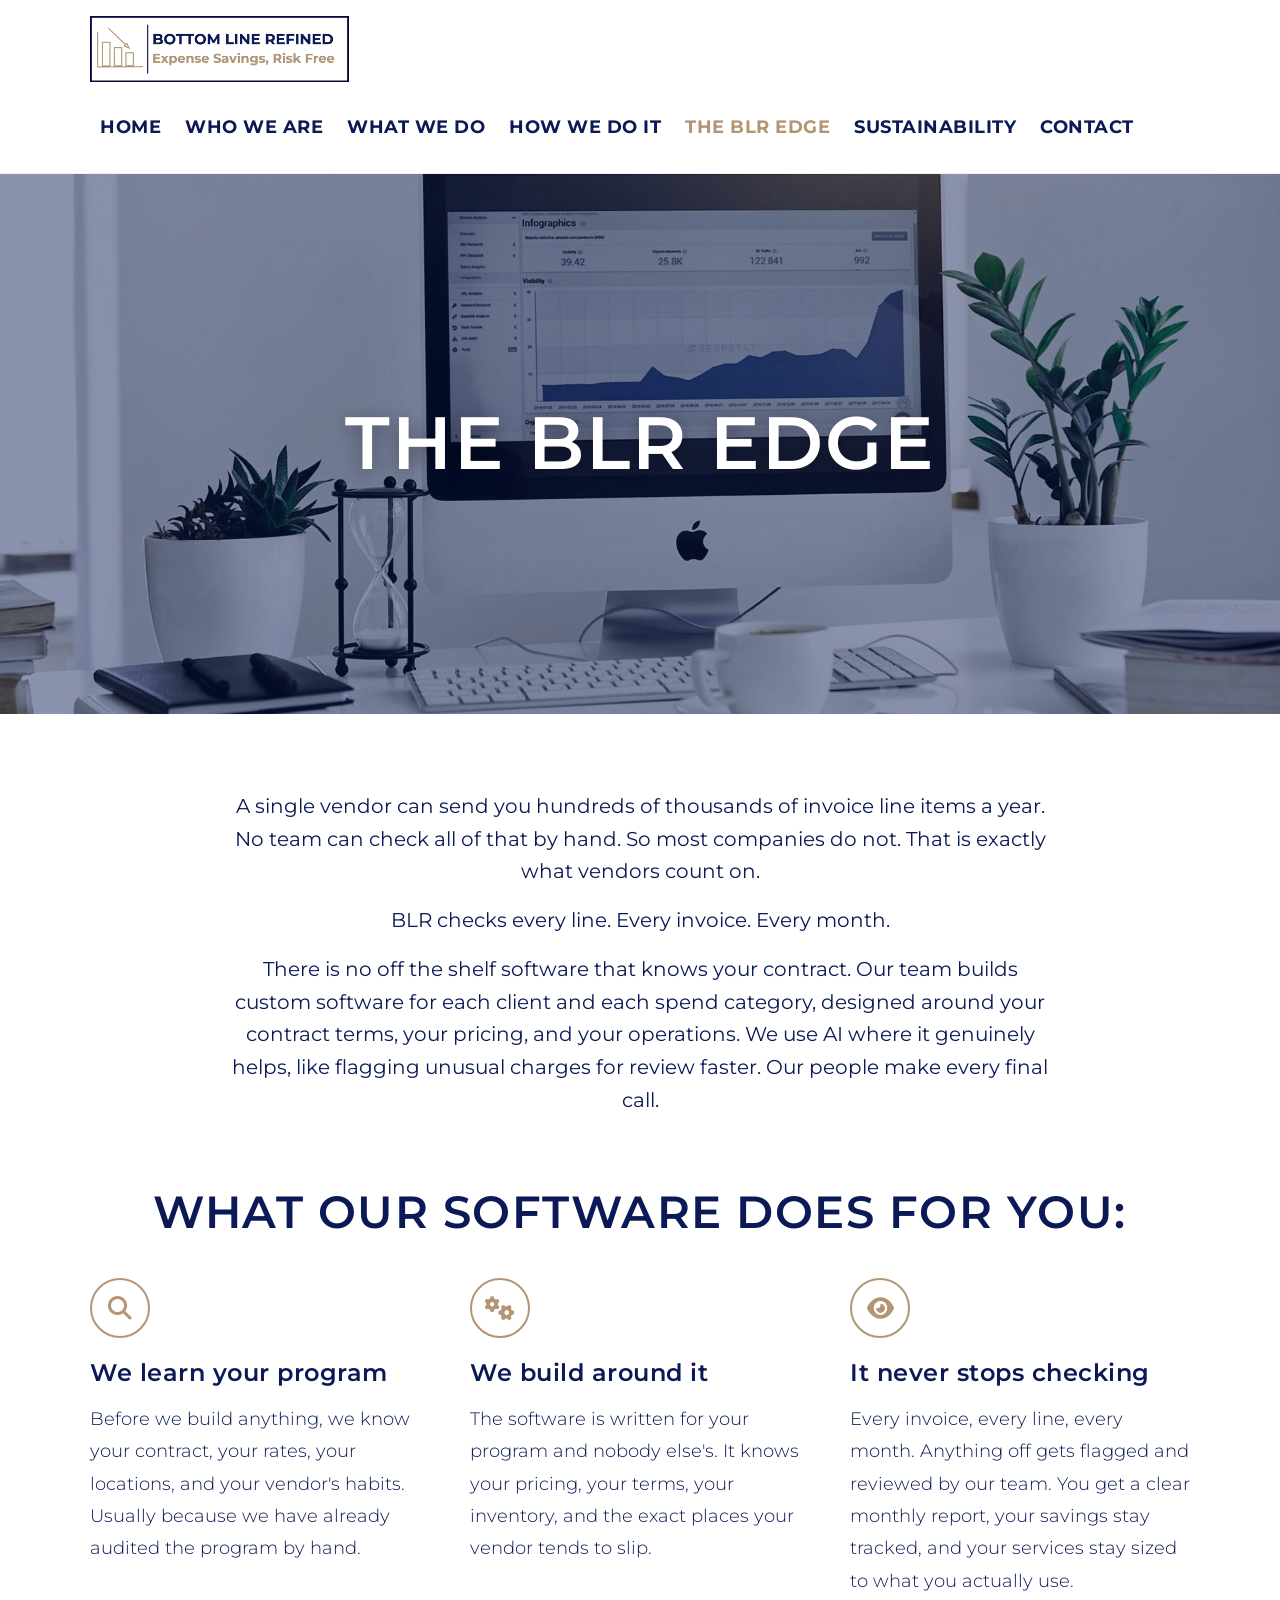
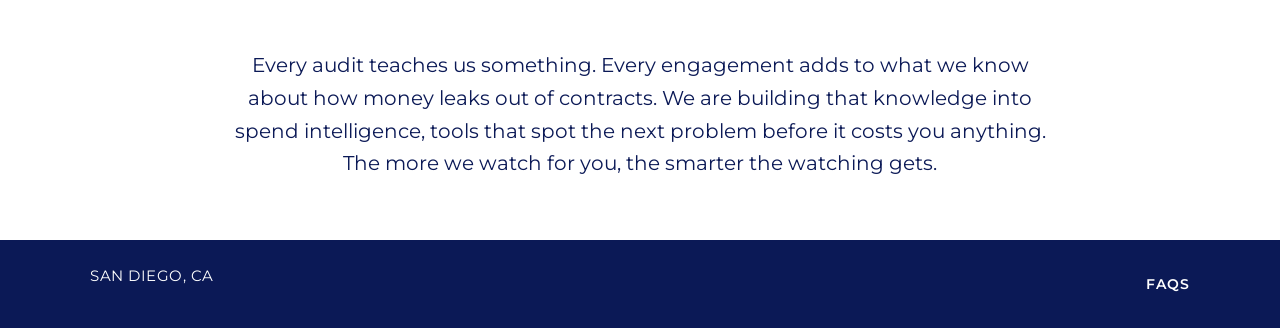
<file: the-blr-edge.html>
<!DOCTYPE html>
<html lang="en-US">
<head>
<!-- Google tag (gtag.js) -->
<script async src="https://www.googletagmanager.com/gtag/js?id=G-QZZWE5BFWM"></script>
<script>
  window.dataLayer = window.dataLayer || [];
  function gtag(){dataLayer.push(arguments);}
  gtag("js", new Date());
  gtag("config", "G-QZZWE5BFWM");
</script>
<meta charset="UTF-8">
<meta name="viewport" content="width=device-width, initial-scale=1">
<title>The BLR Edge &ndash; Bottom Line Refined</title>
<meta name="description" content="BLR builds custom software for every client and spend category to catch overcharges, prove savings, and protect your results month after month.">
<link rel="canonical" href="https://bottomlinerefined.com/the-blr-edge.html">
<meta property="og:type" content="website">
<meta property="og:site_name" content="Bottom Line Refined">
<meta property="og:title" content="The BLR Edge &ndash; Bottom Line Refined">
<meta property="og:description" content="BLR builds custom software for every client and spend category to catch overcharges, prove savings, and protect your results month after month.">
<meta property="og:url" content="https://bottomlinerefined.com/the-blr-edge.html">
<meta property="og:image" content="https://bottomlinerefined.com/assets/img/logo.png">
<meta name="twitter:card" content="summary">
<meta name="twitter:title" content="The BLR Edge &ndash; Bottom Line Refined">
<meta name="twitter:description" content="BLR builds custom software for every client and spend category to catch overcharges, prove savings, and protect your results month after month.">
<link rel="preconnect" href="https://fonts.googleapis.com">
<link rel="preconnect" href="https://fonts.gstatic.com" crossorigin>
<link href="https://fonts.googleapis.com/css2?family=Montserrat:wght@300;400;600;700&display=swap" rel="stylesheet">
<link rel="stylesheet" href="https://cdnjs.cloudflare.com/ajax/libs/font-awesome/6.5.1/css/all.min.css">
<link rel="icon" href="assets/img/favicon-32.png" sizes="32x32">
<link rel="icon" href="assets/img/favicon-192.png" sizes="192x192">
<link rel="apple-touch-icon" href="assets/img/apple-touch-icon.png">
<link rel="stylesheet" href="assets/css/style.css">
</head>
<body>

<header class="site-header">
  <div class="container">
    <a class="logo" href="index.html"><img src="assets/img/logo.png" alt="Bottom Line Refined"></a>
    <button class="nav-toggle" aria-expanded="false" aria-label="Toggle menu"><i class="fas fa-bars"></i></button>
    <nav>
      <ul class="nav-menu">
        <li><a href="index.html">Home</a></li>
        <li><a href="who-we-are.html">Who We Are</a></li>
        <li><a href="what-we-do.html">What We Do</a></li>
        <li><a href="how-we-do-it.html">How We Do It</a></li>
        <li><a href="the-blr-edge.html" class="is-active">The BLR Edge</a></li>
        <li><a href="sustainability.html">Sustainability</a></li>
        <li><a href="contact.html">Contact</a></li>
      </ul>
    </nav>
  </div>
</header>

<section class="hero" style="background-image:url('assets/img/hero-blr-edge.jpeg');">
  <div class="hero-inner">
    <h1>The BLR Edge</h1>
  </div>
</section>

<section style="padding-bottom:0;">
  <div class="container">
    <p class="lede">A single vendor can send you hundreds of thousands of invoice line items a year. No team can check all of that by hand. So most companies do not. That is exactly what vendors count on.</p>
    <p class="lede">BLR checks every line. Every invoice. Every month.</p>
    <p class="lede">There is no off the shelf software that knows your contract. Our team builds custom software for each client and each spend category, designed around your contract terms, your pricing, and your operations. We use AI where it genuinely helps, like flagging unusual charges for review faster. Our people make every final call.</p>
  </div>
</section>

<section style="padding-bottom:0;">
  <div class="container">
    <h2 class="section-title section-title--caps">What our software does for you:</h2>

    <div class="icon-columns">
      <div class="icon-box icon-box--lg-text">
        <div class="icon-circle"><i class="fas fa-magnifying-glass"></i></div>
        <h3>We learn your program</h3>
        <p>Before we build anything, we know your contract, your rates, your locations, and your vendor's habits. Usually because we have already audited the program by hand.</p>
      </div>

      <div class="icon-box icon-box--lg-text">
        <div class="icon-circle"><i class="fas fa-gears"></i></div>
        <h3>We build around it</h3>
        <p>The software is written for your program and nobody else's. It knows your pricing, your terms, your inventory, and the exact places your vendor tends to slip.</p>
      </div>

      <div class="icon-box icon-box--lg-text">
        <div class="icon-circle"><i class="fas fa-eye"></i></div>
        <h3>It never stops checking</h3>
        <p>Every invoice, every line, every month. Anything off gets flagged and reviewed by our team. You get a clear monthly report, your savings stay tracked, and your services stay sized to what you actually use.</p>
      </div>
    </div>
  </div>
</section>

<section style="padding-top:20px;">
  <div class="container">
    <p class="lede">Every audit teaches us something. Every engagement adds to what we know about how money leaks out of contracts. We are building that knowledge into spend intelligence, tools that spot the next problem before it costs you anything. The more we watch for you, the smarter the watching gets.</p>
  </div>
</section>

<footer class="footer-bar">
  <div class="container">
    <p class="footer-contact">SAN DIEGO, CA</p>
    <ul class="footer-nav">
      <li><a href="faqs.html">FAQs</a></li>
    </ul>
  </div>
</footer>

<script src="assets/js/main.js"></script>
</body>
</html>
</file>
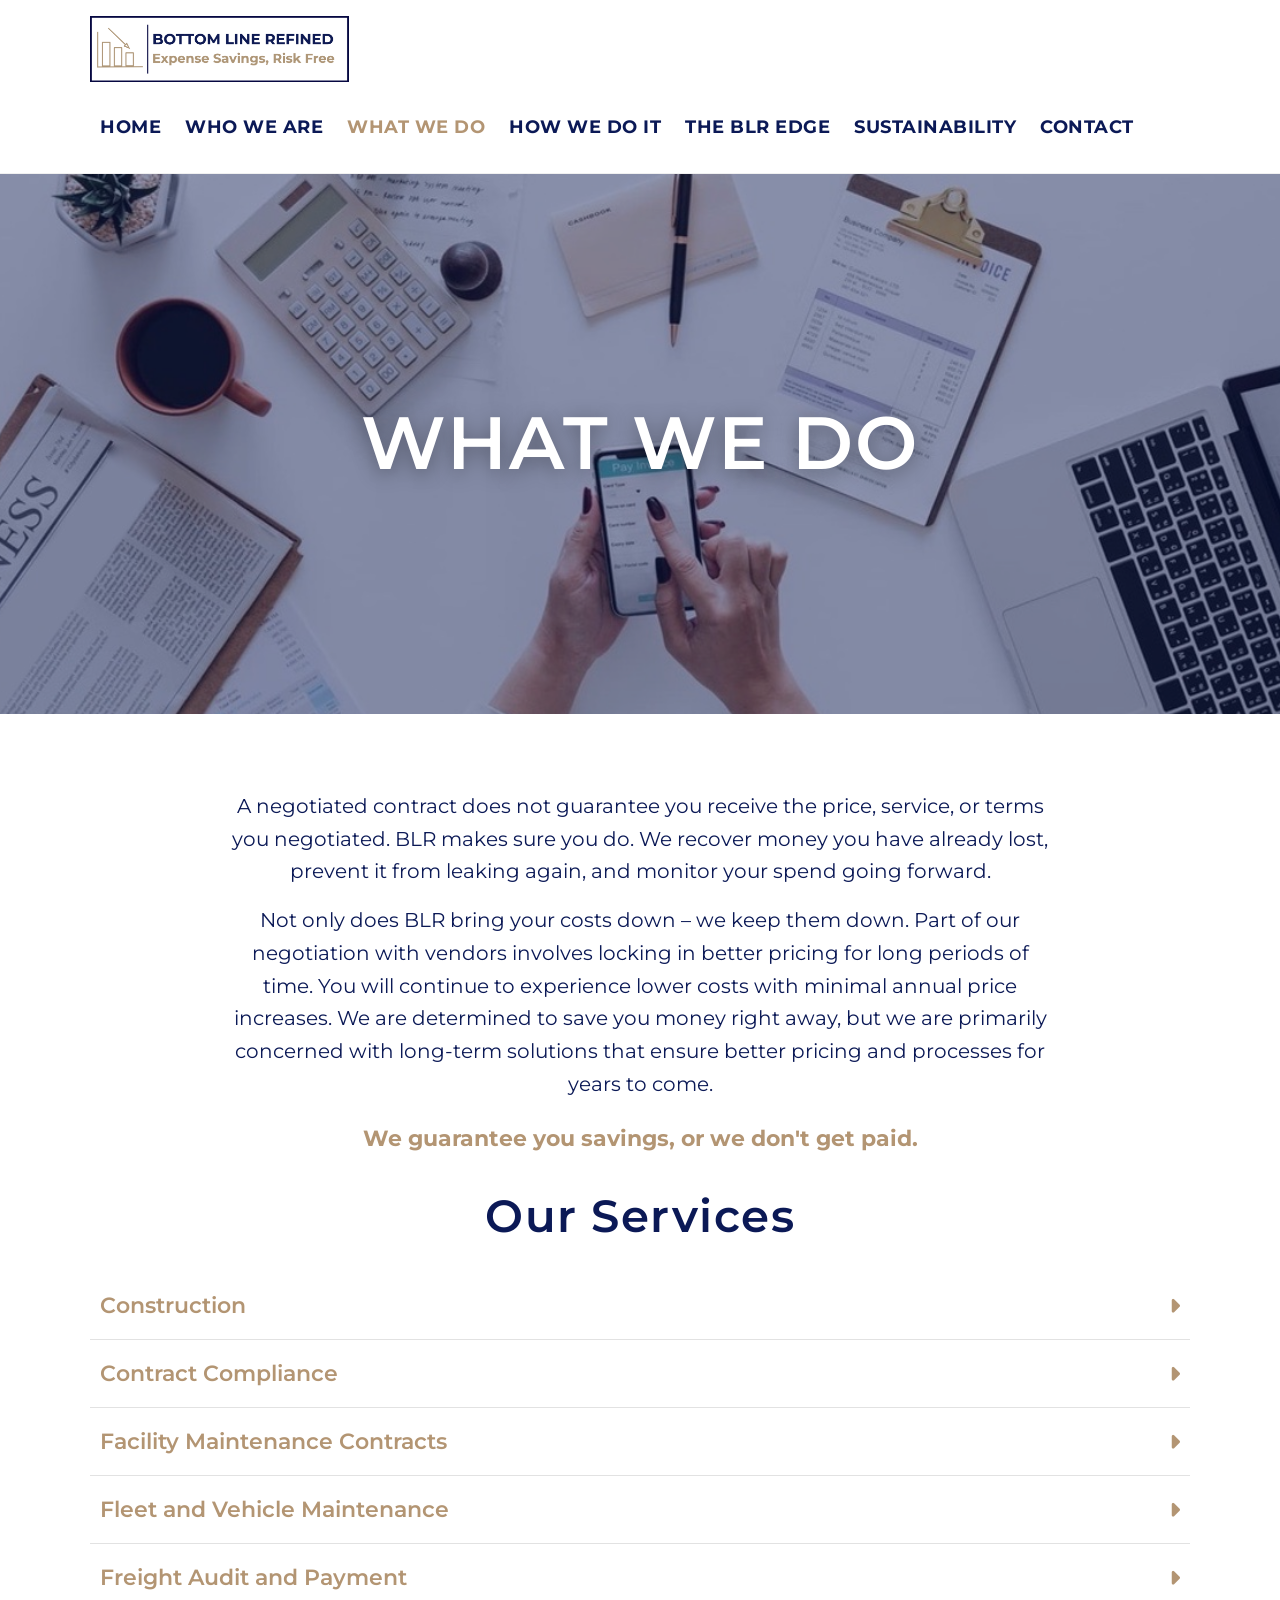
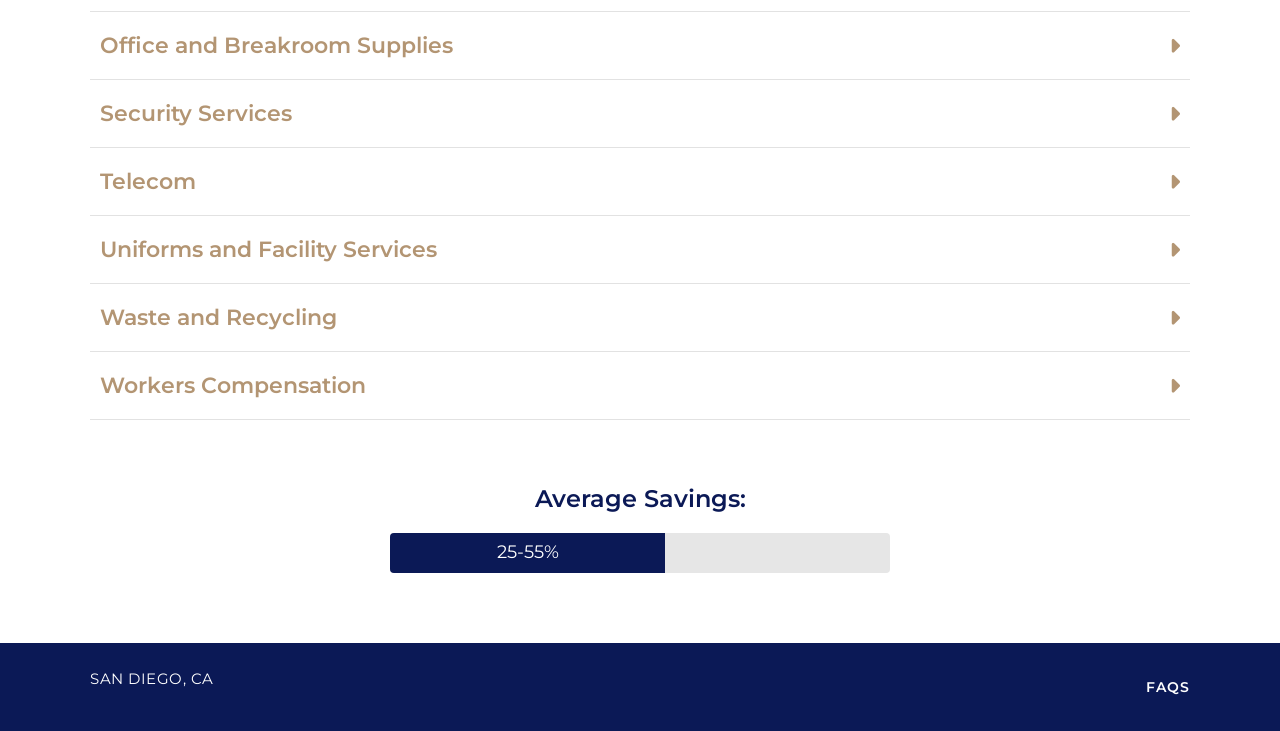
<file: what-we-do.html>
<!DOCTYPE html>
<html lang="en-US">
<head>
<!-- Google tag (gtag.js) -->
<script async src="https://www.googletagmanager.com/gtag/js?id=G-QZZWE5BFWM"></script>
<script>
  window.dataLayer = window.dataLayer || [];
  function gtag(){dataLayer.push(arguments);}
  gtag("js", new Date());
  gtag("config", "G-QZZWE5BFWM");
</script>
<meta charset="UTF-8">
<meta name="viewport" content="width=device-width, initial-scale=1">
<title>What We Do &ndash; Bottom Line Refined</title>
<meta name="description" content="BLR audits contracts and invoices across construction, facility maintenance, fleet, freight, uniforms, waste, telecom, and more, to recover, prevent, and monitor overspend.">
<link rel="canonical" href="https://bottomlinerefined.com/what-we-do.html">
<meta property="og:type" content="website">
<meta property="og:site_name" content="Bottom Line Refined">
<meta property="og:title" content="What We Do &ndash; Bottom Line Refined">
<meta property="og:description" content="BLR audits contracts and invoices across construction, facility maintenance, fleet, freight, uniforms, waste, telecom, and more, to recover, prevent, and monitor overspend.">
<meta property="og:url" content="https://bottomlinerefined.com/what-we-do.html">
<meta property="og:image" content="https://bottomlinerefined.com/assets/img/logo.png">
<meta name="twitter:card" content="summary">
<meta name="twitter:title" content="What We Do &ndash; Bottom Line Refined">
<meta name="twitter:description" content="BLR audits contracts and invoices across construction, facility maintenance, fleet, freight, uniforms, waste, telecom, and more, to recover, prevent, and monitor overspend.">
<link rel="preconnect" href="https://fonts.googleapis.com">
<link rel="preconnect" href="https://fonts.gstatic.com" crossorigin>
<link href="https://fonts.googleapis.com/css2?family=Montserrat:wght@300;400;600;700&display=swap" rel="stylesheet">
<link rel="stylesheet" href="https://cdnjs.cloudflare.com/ajax/libs/font-awesome/6.5.1/css/all.min.css">
<link rel="icon" href="assets/img/favicon-32.png" sizes="32x32">
<link rel="icon" href="assets/img/favicon-192.png" sizes="192x192">
<link rel="apple-touch-icon" href="assets/img/apple-touch-icon.png">
<link rel="stylesheet" href="assets/css/style.css">
</head>
<body>

<header class="site-header">
  <div class="container">
    <a class="logo" href="index.html"><img src="assets/img/logo.png" alt="Bottom Line Refined"></a>
    <button class="nav-toggle" aria-expanded="false" aria-label="Toggle menu"><i class="fas fa-bars"></i></button>
    <nav>
      <ul class="nav-menu">
        <li><a href="index.html">Home</a></li>
        <li><a href="who-we-are.html">Who We Are</a></li>
        <li><a href="what-we-do.html" class="is-active">What We Do</a></li>
        <li><a href="how-we-do-it.html">How We Do It</a></li>
        <li><a href="the-blr-edge.html">The BLR Edge</a></li>
        <li><a href="sustainability.html">Sustainability</a></li>
        <li><a href="contact.html">Contact</a></li>
      </ul>
    </nav>
  </div>
</header>

<section class="hero" style="background-image:url('assets/img/hero-what-we-do.jpeg');">
  <div class="hero-inner">
    <h1>What We Do</h1>
  </div>
</section>

<section style="padding-bottom:0;">
  <div class="container">
    <p class="lede">A negotiated contract does not guarantee you receive the price, service, or terms you negotiated. BLR makes sure you do. We recover money you have already lost, prevent it from leaking again, and monitor your spend going forward.</p>
    <p class="lede">Not only does BLR bring your costs down &ndash; we keep them down. Part of our negotiation with vendors involves locking in better pricing for long periods of time. You will continue to experience lower costs with minimal annual price increases. We are determined to save you money right away, but we are primarily concerned with long-term solutions that ensure better pricing and processes for years to come.</p>
  </div>
</section>

<section style="padding-top:20px;">
  <div class="container">
    <p class="lede--accent">We guarantee you savings, or we don't get paid.</p>
    <h2 class="section-title" style="margin-top:24px;">Our Services</h2>
    <div class="accordion">

      <div class="accordion-item">
        <button class="accordion-header" aria-expanded="false" aria-controls="svc-1">
          <span>Construction</span>
          <i class="fas fa-caret-right icon"></i>
        </button>
        <div class="accordion-panel" id="svc-1">
          <p>Projects involve many contractors, change orders, and complex billing that can be hard to check line by line. Contracts often have grey areas that leave room for costly misinterpretation. It gets even more complicated when the scope of work was never clearly spelled out in the first place, because then there is no clear standard to audit against. BLR reviews your construction contracts and invoices to make sure you are only paying for work that was actually done, at the rates and terms you agreed to. We identify overcharges, unclear contract terms, and billing errors, then work with you to recover overcharges and tighten up future agreements. Clear contracts do more than prevent the next overcharge. They build trust, because both sides finally read the agreement the same way.</p>
          <ul>
            <li>General Contractors</li>
            <li>Specialty Trades</li>
            <li>Change Orders</li>
            <li>Utility Locating and One Call Services</li>
            <li>Equipment Rental</li>
            <li>Materials and Supplies</li>
          </ul>
        </div>
      </div>

      <div class="accordion-item">
        <button class="accordion-header" aria-expanded="false" aria-controls="svc-2">
          <span>Contract Compliance</span>
          <i class="fas fa-caret-right icon"></i>
        </button>
        <div class="accordion-panel" id="svc-2">
          <p>Contracts are only useful if they are followed. Over time, pricing terms get missed, service levels slip, and vendors bill in ways that do not match what was agreed to. Most companies do not have the time or resources to check every invoice against every contract term. BLR reviews your contracts line by line, then checks your invoices against them to find where you are being overcharged or underserved. We flag pricing errors, missed discounts, incorrect fees, and terms that are not being honored. Then we work with your vendors to fix the issue and recover what you are owed. Once we have identified those errors, we can also train your in-house invoice approvers to catch the same issues going forward.</p>
          <ul>
            <li>Pricing and Rate Verification</li>
            <li>Service Level Agreement Compliance</li>
            <li>Missed Discounts and Rebates</li>
            <li>Contract Term Interpretation</li>
            <li>Invoice to Contract Matching</li>
            <li>Vendor Accountability and Recovery</li>
            <li>In-House Invoice Approver Training</li>
          </ul>
        </div>
      </div>

      <div class="accordion-item">
        <button class="accordion-header" aria-expanded="false" aria-controls="svc-3">
          <span>Facility Maintenance Contracts</span>
          <i class="fas fa-caret-right icon"></i>
        </button>
        <div class="accordion-panel" id="svc-3">
          <p>Facility maintenance covers a lot of ground, HVAC, landscaping, pest control, and general upkeep, and contracts for it often get bundled together in ways that are hard to untangle. It becomes difficult to tell what is included in the base price and what is being billed as extra. BLR breaks down your facility maintenance contracts and invoices, confirms pricing and scope match what you agreed to, right-sizes your services so you only pay for what you actually need, and makes sure service levels are actually being met.</p>
          <ul>
            <li>HVAC Servicing</li>
            <li>Landscaping</li>
            <li>Pest Control</li>
            <li>Janitorial Services</li>
            <li>General Building Upkeep</li>
          </ul>
        </div>
      </div>

      <div class="accordion-item">
        <button class="accordion-header" aria-expanded="false" aria-controls="svc-4">
          <span>Fleet and Vehicle Maintenance</span>
          <i class="fas fa-caret-right icon"></i>
        </button>
        <div class="accordion-panel" id="svc-4">
          <p>Fleet maintenance runs through a lot of hands. Different shops, different mechanics, different invoices, all with their own labor rates and parts pricing. Over time, small overcharges on repairs add up across a whole fleet without anyone noticing. BLR reviews your maintenance invoices to catch pricing errors, unnecessary work, and rate mismatches, all to help keep your fleet running efficiently and cost-effectively.</p>
          <ul>
            <li>Repairs and Labor Rates</li>
            <li>Parts and Materials Pricing</li>
            <li>Preventive Maintenance Scheduling</li>
            <li>Shop and Vendor Comparison</li>
          </ul>
        </div>
      </div>

      <div class="accordion-item">
        <button class="accordion-header" aria-expanded="false" aria-controls="svc-5">
          <span>Freight Audit and Payment</span>
          <i class="fas fa-caret-right icon"></i>
        </button>
        <div class="accordion-panel" id="svc-5">
          <p>Freight billing is complex. Carriers send bills across many modes, like full truckload, less than truckload, and parcel. Rates, surcharges, and accessorial fees make it easy to overpay without noticing. BLR reviews carrier invoices for errors, duplicate charges, and rate mismatches. We also help manage the payment process itself, so carriers get paid correctly and on time. And every invoice we audit becomes data. We compile it into a clear picture of what you ship, with which carriers, at what cost. Then we help you use that picture to make better shipping decisions: which carriers deserve more of your freight, where a different mode would cost less, and which rates are due for renegotiation.</p>
          <ul>
            <li>Full Truckload (FTL)</li>
            <li>Less Than Truckload (LTL)</li>
            <li>Parcel</li>
            <li>Rate and Accessorial Verification</li>
            <li>Duplicate Invoice Detection</li>
            <li>Carrier Payment Processing</li>
          </ul>
        </div>
      </div>

      <div class="accordion-item">
        <button class="accordion-header" aria-expanded="false" aria-controls="svc-6">
          <span>Office and Breakroom Supplies</span>
          <i class="fas fa-caret-right icon"></i>
        </button>
        <div class="accordion-panel" id="svc-6">
          <p>Office and breakroom supply spend rarely gets a second look because each order feels small. But add up paper products, coffee service, snacks, and general supplies across every location and month, and the total is bigger than most people expect. Pricing also tends to creep upward on autopilot, with vendors substituting products or raising rates at renewal. BLR reviews your office and breakroom supply invoices to catch price creep, product substitutions, and billing errors, and makes sure your negotiated pricing and volume discounts are actually being applied.</p>
          <ul>
            <li>Paper Products</li>
            <li>Coffee and Breakroom Service</li>
            <li>General Office Supplies</li>
            <li>Copiers and Printers</li>
            <li>Vendor Pricing and Substitution Review</li>
          </ul>
        </div>
      </div>

      <div class="accordion-item">
        <button class="accordion-header" aria-expanded="false" aria-controls="svc-7">
          <span>Security Services</span>
          <i class="fas fa-caret-right icon"></i>
        </button>
        <div class="accordion-panel" id="svc-7">
          <p>Security spend is built on guard hours, shift coverage, and patrol schedules, and all three are easy to overpay for without realizing it. A missed shift still gets billed. A patrol route gets shortened but the price stays the same. BLR checks your security invoices against your contracts and your actual coverage needs, so you know you are paying for hours that were really worked and coverage that was really provided.</p>
          <ul>
            <li>Guard Services</li>
            <li>Patrol and Monitoring</li>
            <li>Access Control Systems</li>
            <li>Coverage and Hours Verification</li>
          </ul>
        </div>
      </div>

      <div class="accordion-item">
        <button class="accordion-header" aria-expanded="false" aria-controls="svc-8">
          <span>Telecom</span>
          <i class="fas fa-caret-right icon"></i>
        </button>
        <div class="accordion-panel" id="svc-8">
          <p>Telecom expense is one of the easiest budgets to lose track of. Lines get added for a project and never get removed. Plans change, but old pricing sticks around on the bill. Nobody has time to sit down and compare every carrier invoice against what was actually agreed to. BLR goes through your phone, internet, and mobile agreements line by line, cancels what you no longer use, and makes sure your carriers are billing you at the rates you negotiated.</p>
          <ul>
            <li>Landlines and VoIP</li>
            <li>Internet and Data Circuits</li>
            <li>Mobile Plans and Devices</li>
            <li>Carrier Contract Review</li>
          </ul>
        </div>
      </div>

      <div class="accordion-item">
        <button class="accordion-header" aria-expanded="false" aria-controls="svc-9">
          <span>Uniforms and Facility Services</span>
          <i class="fas fa-caret-right icon"></i>
        </button>
        <div class="accordion-panel" id="svc-9">
          <p>Uniform and facility service programs can be complex and hard to manage. Small dollar amount invoices can be tedious to verify against contracts that have complicated terms and conditions. We help you determine if your business is running the most cost-effective and efficient program. We propose alternatives that can help your business reduce costs while staying on-brand and compliant with safety regulations. BLR also ensures that the inevitable overcharges and customer service issues get resolved and you get the service you deserve.</p>
          <ul>
            <li>Uniforms</li>
            <li>Protective Apparel</li>
            <li>Flame Resistant Clothing</li>
            <li>Towels (bath, shop, microfiber, bar mop, massage)</li>
            <li>Dust Control (mats, mops, rugs)</li>
            <li>Table Linens</li>
            <li>Bed Linens</li>
          </ul>
          <p class="savings-line">Recent Project: 40% savings, plus a $672K overcharge refund (71% of annual spend) recovered for the client.</p>
        </div>
      </div>

      <div class="accordion-item">
        <button class="accordion-header" aria-expanded="false" aria-controls="svc-10">
          <span>Waste and Recycling</span>
          <i class="fas fa-caret-right icon"></i>
        </button>
        <div class="accordion-panel" id="svc-10">
          <p>Waste disposal programs are more complicated than ever, with intricate billing rates and ever-changing surcharges and regulations. It is easy to see why this expense often gets ignored.</p>
          <p>Using our knowledge of industry pricing, we renegotiate collection rates and surcharges, then audit the billing to make sure it agrees with contract pricing. We ensure that your waste containers and collection schedules are correct for your facility's needs. We also provide analysis on your recycling diversion and introduce an effective recycling program to maximize your savings and possibly earn you money. BLR will save you money while ensuring all applicable federal, state, and local waste removal regulations are followed.</p>
          <ul>
            <li>Trash</li>
            <li>Recycling</li>
            <li>Hazardous Waste</li>
            <li>Shredding and Document Destruction</li>
          </ul>
          <p class="savings-line">Recent Project: 60% savings, plus a $146K overcharge identified at a single location.</p>
        </div>
      </div>

      <div class="accordion-item">
        <button class="accordion-header" aria-expanded="false" aria-controls="svc-11">
          <span>Workers Compensation</span>
          <i class="fas fa-caret-right icon"></i>
        </button>
        <div class="accordion-panel" id="svc-11">
          <p>Workers compensation premiums are a significant and ever-increasing company expense, set through a complicated system of rating bureaus, insurance underwriters, and agents. The metrics used to establish rates keep changing, which leaves plenty of room for error. Our audit program evaluates up to four years of your policies and premium calculations to confirm you were charged the correct amount, looking at classifications, experience ratings, payroll audits, rates, and applicable discounts. We make sure you get what you are paying for, and nothing more.</p>
          <ul>
            <li>Classification Code Review</li>
            <li>Experience Modification Rating Audit</li>
            <li>Payroll Verification</li>
            <li>Multi Year Policy Audit</li>
          </ul>
        </div>
      </div>

    </div>
  </div>
</section>

<section class="savings-banner">
  <span class="savings-label">Average Savings:</span>
  <div class="savings-bar">
    <div class="savings-bar-fill">25-55%</div>
  </div>
</section>

<footer class="footer-bar">
  <div class="container">
    <p class="footer-contact">SAN DIEGO, CA</p>
    <ul class="footer-nav">
      <li><a href="faqs.html">FAQs</a></li>
    </ul>
  </div>
</footer>

<script src="assets/js/main.js"></script>
</body>
</html>
</file>
<file: assets/css/style.css>
/* ==========================================================================
   Bottom Line Refined -- shared stylesheet
   Colors:  navy #0B1956 (primary text/brand) | tan/gold #B39573 (accent)
            navy-dark #0B0741 (hover) | green #358D1E (sustainability)
   Font:    Montserrat (Google Fonts)
   ========================================================================== */

:root {
  --navy: #0b1956;
  --navy-dark: #0b0741;
  --tan: #b39573;
  --white: #ffffff;
  --green: #358d1e;
  --text-gray: #7a7a7a;
  --border-gray: #e2e2e2;
  --max-width: 1140px;
  --font: "Montserrat", Arial, Helvetica, sans-serif;
}

* {
  box-sizing: border-box;
}

html {
  scroll-behavior: smooth;
}

body {
  margin: 0;
  font-family: var(--font);
  color: var(--navy);
  background: var(--white);
  line-height: 1.6;
  -webkit-font-smoothing: antialiased;
}

img {
  max-width: 100%;
  display: block;
}

a {
  color: inherit;
  text-decoration: none;
}

.container {
  max-width: var(--max-width);
  margin: 0 auto;
  padding: 0 20px;
}

section {
  padding: 60px 0;
}

h1,
h2,
h3,
h4 {
  font-family: var(--font);
  font-weight: 600;
  margin: 0 0 20px;
}

p {
  margin: 0 0 16px;
}

/* ----------------------------- Header / Nav ----------------------------- */

.site-header {
  padding: 16px 0;
  border-bottom: 1px solid #f0f0f0;
}

.site-header .container {
  display: flex;
  align-items: center;
  justify-content: space-between;
  flex-wrap: wrap;
  gap: 16px;
}

.logo img {
  height: 66px;
  width: auto;
}

.nav-toggle {
  display: none;
  background: none;
  border: none;
  cursor: pointer;
  padding: 8px;
  font-size: 24px;
  color: var(--navy);
}

.nav-menu {
  display: flex;
  list-style: none;
  margin: 0;
  padding: 0;
  gap: 4px;
  flex-wrap: wrap;
}

.nav-menu a {
  display: block;
  padding: 15px 10px;
  font-size: 18px;
  font-weight: 700;
  text-transform: uppercase;
  letter-spacing: 0.5px;
  color: var(--navy);
  transition: color 0.2s;
}

.nav-menu a:hover,
.nav-menu a.is-active {
  color: var(--tan);
}

/* ------------------------------- Hero ----------------------------------- */

.hero {
  position: relative;
  background-size: cover;
  background-position: center;
  background-attachment: fixed;
  min-height: 60vh;
  display: flex;
  align-items: center;
  justify-content: center;
  text-align: center;
  padding: 100px 20px;
}

.hero::before {
  content: "";
  position: absolute;
  inset: 0;
  background: rgba(11, 25, 86, 0.45);
}

.hero-inner {
  position: relative;
  z-index: 1;
  max-width: 800px;
}

.hero-inner h1 {
  color: var(--white);
  font-size: clamp(2.2rem, 6vw, 4.6rem);
  text-transform: uppercase;
  letter-spacing: 2px;
  line-height: 1.15;
  margin: 0;
  text-shadow: 0 4px 20px rgba(0, 0, 0, 0.35);
}

.hero-home {
  background-color: var(--white);
  background-image: linear-gradient(rgba(255, 255, 255, 0.5), rgba(255, 255, 255, 0.5)), url("../img/hero-home.jpg");
  background-position: center 5%;
  color: var(--navy);
  min-height: 70vh;
}

.hero-home::before {
  background: none;
}

.hero-home .eyebrow {
  font-family: var(--font);
  font-size: clamp(2.6rem, 6.2vw, 4.6rem);
  font-weight: 700;
  color: var(--navy);
  letter-spacing: 1px;
  line-height: 1.15;
  margin-bottom: 14px;
}

.hero-home h1 {
  color: var(--navy);
  font-weight: 600;
  font-size: clamp(1.3rem, 2.6vw, 2rem);
  text-transform: none;
  text-shadow: none;
  margin-bottom: 28px;
}

.hero-buttons {
  display: flex;
  gap: 40px;
  justify-content: center;
  flex-wrap: wrap;
  margin-top: 20px;
}

/* ------------------------------ Buttons ---------------------------------- */

.btn {
  display: inline-block;
  padding: 14px 32px;
  background: var(--tan);
  color: var(--white);
  font-family: var(--font);
  font-weight: 700;
  text-transform: uppercase;
  letter-spacing: 1px;
  font-size: 15px;
  border: 2px solid var(--navy);
  border-radius: 0;
  cursor: pointer;
  transition: background 0.2s, border-color 0.2s, color 0.2s;
}

.btn:hover {
  background: var(--navy-dark);
  border-color: var(--white);
  color: var(--white);
}

.btn--on-dark {
  border-color: var(--white);
}

.btn--on-dark:hover {
  background: var(--white);
  color: var(--navy-dark);
  border-color: var(--white);
}

/* ------------------------------ Sections --------------------------------- */

.section-title {
  text-align: center;
  color: var(--navy);
  font-size: clamp(1.7rem, 3.5vw, 2.9rem);
  font-weight: 600;
  letter-spacing: 1.5px;
  margin-bottom: 8px;
}

.section-title--tan {
  color: var(--tan);
}

.section-title--caps {
  text-transform: uppercase;
}

.lede {
  text-align: center;
  max-width: 820px;
  margin: 16px auto 0;
  font-size: clamp(1rem, 1.6vw, 1.3rem);
  color: var(--navy);
}

.lede--lg {
  font-size: clamp(1.3rem, 2.4vw, 1.8rem);
  font-weight: 500;
  max-width: 760px;
}

.lede--accent {
  color: var(--tan);
  font-weight: 700;
  font-size: clamp(1.1rem, 1.8vw, 1.4rem);
  text-align: center;
}

/* ------------------------------ Footer bar -------------------------------- */

.footer-bar {
  background: var(--navy);
  color: var(--white);
  padding: 24px 0;
}

.footer-bar .container {
  display: flex;
  align-items: center;
  justify-content: space-between;
  flex-wrap: wrap;
  gap: 16px;
}

.footer-contact {
  font-size: 15px;
  letter-spacing: 0.5px;
}

.footer-nav {
  display: flex;
  list-style: none;
  margin: 0;
  padding: 0;
  gap: 24px;
  flex-wrap: wrap;
}

.footer-nav a {
  font-size: 14px;
  font-weight: 600;
  text-transform: uppercase;
  letter-spacing: 1px;
  color: var(--white);
  transition: color 0.2s;
}

.footer-nav a:hover {
  color: var(--tan);
}

/* ------------------------------ Mobile nav -------------------------------- */

@media (max-width: 860px) {
  .nav-toggle {
    display: block;
  }

  .nav-menu {
    display: none;
    width: 100%;
    flex-direction: column;
    gap: 0;
    border-top: 1px solid #eee;
    margin-top: 12px;
  }

  .nav-menu.is-open {
    display: flex;
  }

  .nav-menu a {
    padding: 12px 4px;
    border-bottom: 1px solid #f2f2f2;
  }

  .hero {
    background-attachment: scroll;
    min-height: 45vh;
    padding: 60px 20px;
  }

  .footer-bar .container {
    flex-direction: column;
    text-align: center;
  }
}

/* ==========================================================================
   Home page
   ========================================================================== */

.certified-strip {
  text-align: center;
  padding: 50px 0 0;
}

.certified-badges {
  display: flex;
  align-items: center;
  justify-content: center;
  gap: 20px;
  flex-wrap: nowrap;
  overflow-x: auto;
  padding: 40px 20px 60px;
  -webkit-overflow-scrolling: touch;
}

.certified-badges img {
  height: 70px;
  width: 150px;
  object-fit: contain;
  flex-shrink: 0;
}

@media (max-width: 700px) {
  .certified-badges {
    gap: 24px;
  }
  .certified-badges img {
    height: 54px;
    width: 110px;
  }
}

.testimonials {
  background: var(--white);
  padding: 20px 0 60px;
  text-align: center;
}

.testimonial-slider {
  max-width: 700px;
  margin: 20px auto 0;
  position: relative;
  min-height: 220px;
}

.testimonial-slide {
  display: none;
  padding: 0 20px;
  opacity: 0;
  transition: opacity 0.7s ease;
}

.testimonial-slide.is-active {
  display: block;
}

.testimonial-slide.is-active.is-visible {
  opacity: 1;
}

@media (prefers-reduced-motion: reduce) {
  .testimonial-slide {
    transition: none;
  }
}

.testimonial-slide::before {
  content: "\201C";
  font-family: Georgia, serif;
  font-size: 70px;
  color: var(--tan);
  line-height: 1;
  display: block;
}

.testimonial-quote {
  font-family: Georgia, serif;
  font-size: 20px;
  color: var(--navy);
  font-style: italic;
}

.testimonial-name {
  font-family: Georgia, serif;
  font-size: 22px;
  font-weight: bold;
  color: var(--tan);
  display: block;
  margin-top: 12px;
}

.testimonial-title {
  font-family: Georgia, serif;
  font-size: 16px;
  color: var(--tan);
  display: block;
}

.testimonial-dots {
  display: flex;
  justify-content: center;
  gap: 10px;
  margin-top: 18px;
}

.testimonial-dots button {
  width: 10px;
  height: 10px;
  padding: 0;
  border-radius: 50%;
  border: none;
  background: #d9d3c9;
  cursor: pointer;
}

.testimonial-dots button.is-active {
  background: var(--tan);
}

.lets-talk {
  background: linear-gradient(rgba(11, 25, 86, 0.55), rgba(11, 25, 86, 0.75)), url("../img/bg-lets-talk.jpg");
  background-size: cover;
  background-position: center;
  background-attachment: fixed;
  color: var(--white);
  text-align: center;
  padding: 100px 20px;
}

.lets-talk h2 {
  color: var(--white);
  font-size: clamp(2rem, 5vw, 3.6rem);
  text-transform: capitalize;
}

.lets-talk p {
  font-size: clamp(1.1rem, 2vw, 1.6rem);
  font-weight: 600;
  margin-bottom: 24px;
}

.clients-strip {
  padding: 20px 0 70px;
  text-align: center;
}

.clients-marquee {
  overflow: hidden;
  margin-top: 24px;
  -webkit-mask-image: linear-gradient(90deg, transparent, #000 5%, #000 95%, transparent);
  mask-image: linear-gradient(90deg, transparent, #000 5%, #000 95%, transparent);
}

.clients-track {
  display: flex;
  align-items: center;
  gap: 50px;
  width: max-content;
  animation: clients-scroll 36s linear infinite;
}

.clients-marquee:hover .clients-track {
  animation-play-state: paused;
}

.clients-track img {
  height: 56px;
  width: auto;
  flex-shrink: 0;
  filter: grayscale(100%);
  opacity: 0.85;
}

@keyframes clients-scroll {
  from {
    transform: translateX(0);
  }
  to {
    transform: translateX(-50%);
  }
}

@media (prefers-reduced-motion: reduce) {
  .clients-track {
    animation: none;
  }
  .clients-marquee {
    overflow-x: auto;
  }
}

/* ==========================================================================
   Who We Are
   ========================================================================== */

.team-grid {
  display: grid;
  grid-template-columns: repeat(3, 1fr);
  gap: 30px 20px;
  text-align: center;
  margin-top: 20px;
}

@media (max-width: 760px) {
  .team-grid {
    grid-template-columns: repeat(2, 1fr);
  }
}

@media (max-width: 480px) {
  .team-grid {
    grid-template-columns: 1fr;
    max-width: 320px;
    margin-left: auto;
    margin-right: auto;
  }
}

.team-card {
  cursor: pointer;
}

.team-card img {
  width: 100%;
  aspect-ratio: 1 / 1;
  object-fit: cover;
  border-radius: 4px;
  transition: opacity 0.2s;
}

.team-card:hover img {
  opacity: 0.85;
}

.team-card h3 {
  margin: 14px 0 2px;
  font-size: 20px;
  color: var(--navy);
}

.team-card .role {
  color: var(--tan);
  font-size: 15px;
  font-weight: 600;
  text-transform: uppercase;
  letter-spacing: 0.5px;
}

.team-modal-overlay {
  display: none;
  position: fixed;
  inset: 0;
  background: rgba(11, 25, 86, 0.75);
  z-index: 100;
  align-items: center;
  justify-content: center;
  padding: 20px;
}

.team-modal-overlay.is-open {
  display: flex;
}

.team-modal {
  background: var(--white);
  max-width: 880px;
  width: 100%;
  border-radius: 4px;
  display: flex;
  flex-wrap: wrap;
  position: relative;
}

.team-modal img {
  width: 260px;
  height: 320px;
  object-fit: cover;
  flex-shrink: 0;
  align-self: center;
}

.team-modal-content {
  padding: 30px;
  flex: 1;
  min-width: 240px;
  height: 320px;
  overflow-y: auto;
}

@media (max-width: 560px) {
  .team-modal {
    max-height: 94vh;
    overflow-y: auto;
  }

  .team-modal-content {
    height: auto;
    overflow-y: visible;
  }
}

.team-modal-content h2 {
  color: var(--tan);
  font-size: 22px;
  margin-bottom: 4px;
}

.team-modal-content .role {
  color: var(--navy);
  font-size: 16px;
  font-weight: 700;
  text-transform: uppercase;
  margin-bottom: 16px;
  display: block;
}

.team-modal-close {
  position: absolute;
  top: 10px;
  right: 14px;
  background: none;
  border: none;
  font-size: 28px;
  line-height: 1;
  cursor: pointer;
  color: var(--navy);
}

/* ==========================================================================
   Accordions (Services toggle list / FAQs)
   ========================================================================== */

.accordion {
  max-width: var(--max-width);
  margin: 20px auto 0;
}

.accordion-item {
  border-bottom: 1px solid var(--border-gray);
}

.accordion-header {
  width: 100%;
  text-align: left;
  background: none;
  border: none;
  padding: 20px 10px;
  font-family: var(--font);
  font-size: 22px;
  font-weight: 600;
  color: var(--tan);
  cursor: pointer;
  display: flex;
  align-items: center;
  justify-content: space-between;
  gap: 12px;
}

.accordion-header .icon {
  transition: transform 0.2s;
  flex-shrink: 0;
}

.accordion-header[aria-expanded="true"] {
  color: var(--navy);
}

.accordion-header[aria-expanded="true"] .icon {
  transform: rotate(90deg);
}

.accordion-panel {
  display: none;
  padding: 0 10px 24px;
  color: var(--navy);
  font-size: 17px;
  line-height: 1.7;
}

.accordion-panel.is-open {
  display: block;
}

.accordion-panel ul {
  padding-left: 20px;
}

.accordion-panel .savings-line {
  font-weight: 700;
  margin-top: 12px;
}

.faqs-accordion {
  background: #fcfcfc;
  border: 1px solid var(--border-gray);
  padding: 30px;
}

.faqs-accordion .accordion-header {
  font-size: 20px;
}

/* ==========================================================================
   What We Do -- progress bar
   ========================================================================== */

.savings-banner {
  text-align: center;
  padding: 0 20px 70px;
}

.savings-banner .savings-label {
  display: block;
  font-size: 24px;
  font-weight: 600;
  color: var(--navy);
  margin-bottom: 14px;
}

.savings-bar {
  max-width: 500px;
  margin: 0 auto;
  background: #e6e6e6;
  height: 40px;
  border-radius: 4px;
  overflow: hidden;
}

/* JS adds .will-animate then .in-view to play the fill; with no JS the
   bar simply shows its final 55% width from .savings-bar-fill above. */
.savings-bar.will-animate .savings-bar-fill {
  width: 0%;
}

.savings-bar.will-animate.in-view .savings-bar-fill {
  width: 55%;
}

.savings-bar-fill {
  background: var(--navy);
  height: 100%;
  width: 55%;
  transition: width 1.6s ease;
  display: flex;
  align-items: center;
  justify-content: center;
  color: var(--white);
  font-family: var(--font);
  font-size: 18px;
}

/* ==========================================================================
   How We Do It -- process timeline
   ========================================================================== */

.timeline {
  max-width: 820px;
  margin: 30px auto 0;
  list-style: none;
  padding: 0;
  position: relative;
}

.timeline::before {
  content: "";
  position: absolute;
  left: 27px;
  top: 10px;
  bottom: 10px;
  width: 2px;
  background: var(--tan);
}

.timeline-item {
  position: relative;
  padding: 0 0 40px 74px;
}

.timeline-item:last-child {
  padding-bottom: 0;
}

.timeline-icon {
  position: absolute;
  left: 0;
  top: 0;
  width: 56px;
  height: 56px;
  border-radius: 50%;
  background: var(--white);
  border: 2px solid var(--tan);
  color: var(--tan);
  display: flex;
  align-items: center;
  justify-content: center;
  font-size: 22px;
}

.timeline-phase {
  display: inline-block;
  font-family: var(--font);
  font-size: 12px;
  font-weight: 700;
  letter-spacing: 1.5px;
  text-transform: uppercase;
  color: var(--navy);
  background: rgba(11, 25, 86, 0.08);
  padding: 3px 10px;
  border-radius: 3px;
  margin-bottom: 8px;
}

.timeline-item h3 {
  color: var(--tan);
  font-size: 19px;
  letter-spacing: 0.5px;
  margin-bottom: 8px;
}

.timeline-item p {
  color: var(--navy);
  font-size: 16px;
  margin-bottom: 0;
}

/* ==========================================================================
   The BLR Edge / Careers -- icon columns
   ========================================================================== */

.icon-columns {
  display: grid;
  grid-template-columns: repeat(auto-fit, minmax(260px, 1fr));
  gap: 40px;
  margin-top: 30px;
}

.icon-box {
  text-align: left;
}

.icon-box .icon-circle {
  width: 60px;
  height: 60px;
  border-radius: 50%;
  border: 2px solid var(--tan);
  color: var(--tan);
  display: flex;
  align-items: center;
  justify-content: center;
  font-size: 24px;
  margin-bottom: 16px;
}

.icon-box h3 {
  color: var(--navy);
  font-size: 24px;
  letter-spacing: 0.5px;
  margin-bottom: 10px;
}

.icon-box p {
  color: var(--navy);
  font-size: 16px;
  font-weight: 300;
  line-height: 1.8;
}

.icon-box--lg-text p {
  font-size: 18px;
}

/* ==========================================================================
   Sustainability -- image-box grid
   ========================================================================== */

.sustainability-band {
  background: #f7faf6;
  padding: 60px 0 90px;
}

.sustainability-grid {
  display: grid;
  grid-template-columns: repeat(2, 1fr);
  justify-items: center;
  gap: 48px 60px;
  margin-top: 40px;
  max-width: 900px;
  margin-left: auto;
  margin-right: auto;
}

@media (max-width: 700px) {
  .sustainability-grid {
    grid-template-columns: 1fr;
    max-width: 420px;
  }
}

.sustain-item {
  display: flex;
  flex-direction: column;
  align-items: center;
  text-align: center;
  width: 100%;
  max-width: 360px;
}

.sustain-item .icon-circle {
  width: 60px;
  height: 60px;
  border-radius: 50%;
  background: none;
  color: var(--green);
  display: flex;
  align-items: center;
  justify-content: center;
  font-size: 30px;
  flex-shrink: 0;
  margin-bottom: 14px;
}

.sustain-item h3 {
  width: 100%;
  font-size: 20px;
  color: var(--navy);
  margin-bottom: 8px;
}

.sustain-item p {
  width: 100%;
  font-size: 15px;
  color: var(--navy);
  margin-bottom: 0;
}

/* ==========================================================================
   Contact page
   ========================================================================== */

.contact-hero {
  position: relative;
  background: linear-gradient(rgba(11, 25, 86, 0.68), rgba(11, 25, 86, 0.8)), url("../img/san-diego-skyline.jpg");
  background-size: cover;
  background-position: center;
  background-attachment: fixed;
  padding: 110px 20px;
  text-align: center;
}

.contact-hero-title {
  color: var(--white);
}

.contact-hero-lede {
  color: var(--white);
}

.contact-reveal {
  display: flex;
  flex-direction: column;
  align-items: center;
  gap: 24px;
  max-width: 560px;
  margin: 40px auto 0;
}

.reveal-btn,
.reveal-value {
  display: flex;
  align-items: center;
  gap: 16px;
  padding: 22px 26px;
  border-radius: 4px;
  font-family: var(--font);
  font-size: 18px;
  font-weight: 600;
  width: 100%;
  text-align: left;
}

.reveal-btn {
  background: #f7f7f7;
  border: 2px solid var(--navy);
  color: var(--navy);
  cursor: pointer;
  transition: background 0.2s, color 0.2s;
}

.reveal-btn i {
  color: var(--tan);
  font-size: 22px;
  flex-shrink: 0;
  transition: color 0.2s;
}

.reveal-btn:hover {
  background: var(--navy);
  color: var(--white);
}

.reveal-btn:hover i {
  color: var(--tan);
}

.reveal-value {
  background: var(--white);
  border: 2px solid var(--tan);
  color: var(--navy);
}

.reveal-value i {
  color: var(--tan);
  font-size: 22px;
  flex-shrink: 0;
}

.reveal-value:hover {
  color: var(--tan);
}

.contact-location {
  display: flex;
  align-items: center;
  justify-content: center;
  gap: 10px;
  color: var(--white);
  font-size: 16px;
  font-weight: 600;
  margin: 6px 0 0;
}

.contact-location i {
  color: var(--tan);
}

@media (max-width: 760px) {
  .contact-hero {
    background-attachment: scroll;
    padding: 70px 20px;
  }
}

/* ==========================================================================
   Scroll-reveal animation
   Elements are visible by default; JS opts specific elements into this
   effect and reveals them via IntersectionObserver. If JS never runs,
   nothing is ever hidden -- content always shows.
   ========================================================================== */

.reveal {
  opacity: 0;
  transform: translateY(18px);
  transition: opacity 0.7s ease, transform 0.7s ease;
}

.reveal.in-view {
  opacity: 1;
  transform: none;
}

@media (prefers-reduced-motion: reduce) {
  .reveal {
    opacity: 1;
    transform: none;
    transition: none;
  }
}
</file>
